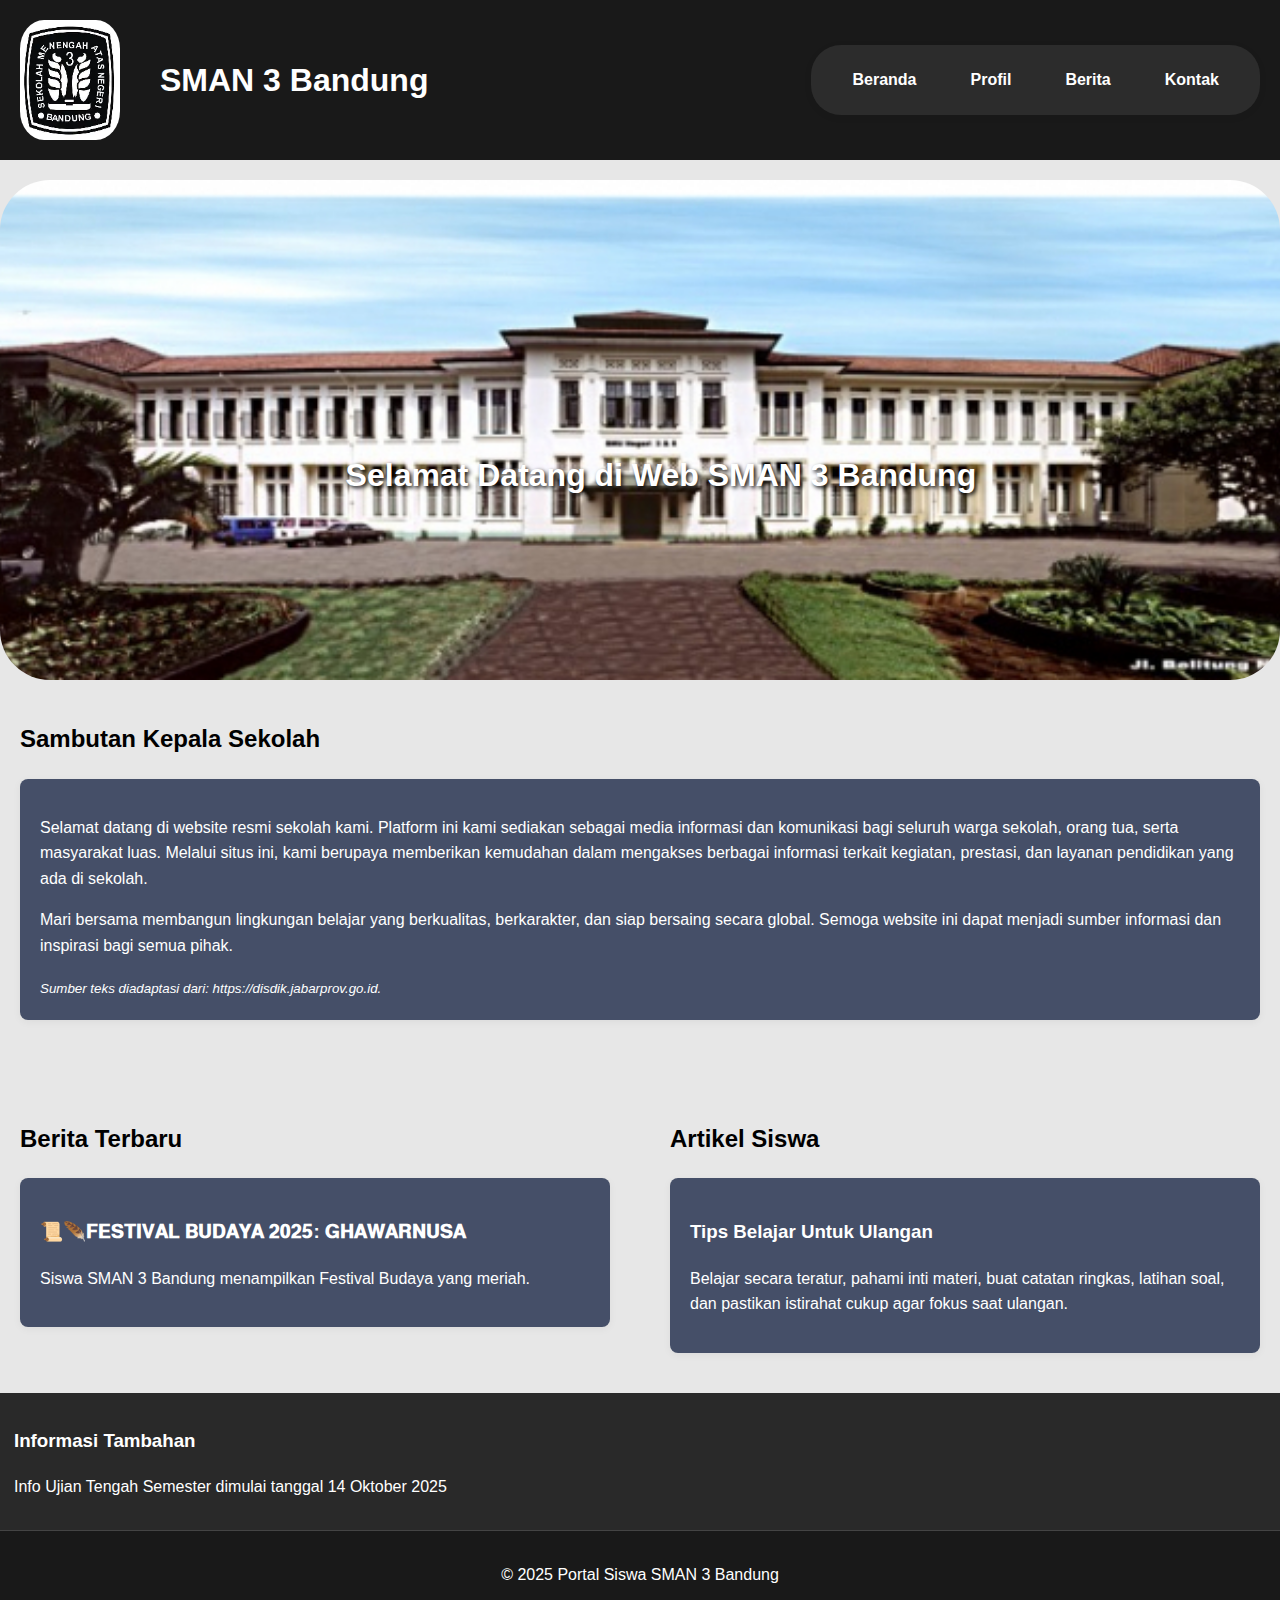
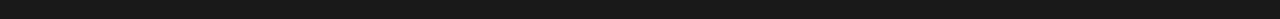
<file: index.html>
<!DOCTYPE html>
<html>
<head>
    <title>Beranda - SMA Negeri 3 Bandung</title>
    <link rel="stylesheet" type="text/css" href="style beranda.css">
    <link rel="icon" href="image/icon" href="">
</head>
<body>
    <header>
        <div class="img">
            <img src="photo/sman3.webp" alt="Logo SMAN 3 Bandung" >
            <h1 >SMAN 3 Bandung</h1>
        </div>
        <span >"Knowlage is power but Character is more"</span>
        <nav>
        <ul>
            <li><a href="index.html">Beranda</a></li>
            <li>
                <a href="">Profil</a>
                <ul>
                    <li><a href="SejarahSekolah.html">Sejarah Sekolah</a></li>
                    <li><a href="VisiMisi.html">Visi & Misi</a></li>
                    <li><a href="GuruStaff.html">Guru & Staff</a></li>
                </ul>
            </li>
            <li><a href="berita.html">Berita</a>
            </li>
            <li><a href="kontak.html">Kontak</a></li>
        </ul>

    </nav>
    </header>
    <div class="banner" >
        <img src="photo/Gedung SMAN3 BDG.jpg" alt="" style="width:100%;">
        <div class="banner-text">
            Selamat Datang di Web SMAN 3 Bandung
        </div>
    </div>
    <main>
        <section>
            <h2>Sambutan Kepala Sekolah</h2>
            <article>
                <p>
        Selamat datang di website resmi sekolah kami. Platform ini kami sediakan sebagai media informasi dan komunikasi bagi seluruh warga sekolah, orang tua, serta masyarakat luas. Melalui situs ini, kami berupaya memberikan kemudahan dalam mengakses berbagai informasi terkait kegiatan, prestasi, dan layanan pendidikan yang ada di sekolah.
    </p>
    <p>
        Mari bersama membangun lingkungan belajar yang berkualitas, berkarakter, dan siap bersaing secara global. Semoga website ini dapat menjadi sumber informasi dan inspirasi bagi semua pihak.
    </p>
    <small><i>Sumber teks diadaptasi dari: https://disdik.jabarprov.go.id.</i></small>
    </div>
            </article>
        </section>
    </main>
    <main>
        <section>
            <h2>Berita Terbaru</h2>
            <article>
                <h3>📜🪶𝐅𝐄𝐒𝐓𝐈𝐕𝐀𝐋 𝐁𝐔𝐃𝐀𝐘𝐀 𝟐𝟎𝟐𝟓: 𝐆𝐇𝐀𝐖𝐀𝐑𝐍𝐔𝐒𝐀</h3>
                <p>Siswa SMAN 3 Bandung menampilkan Festival Budaya yang meriah.</p>
            </article>
        </section>

        <section>
            <h2>Artikel Siswa</h2>
            <article>
                <h3>Tips Belajar Untuk Ulangan</h3>
                <p>Belajar secara teratur, pahami inti materi, buat catatan ringkas, latihan soal, dan pastikan istirahat cukup agar fokus saat ulangan.</p>
            </article>
        </section>
    </main>

    <aside>
        <h3>Informasi Tambahan</h3>
        <p>Info Ujian Tengah Semester dimulai tanggal 14 Oktober 2025</p>
    </aside>
    <footer>
        <p>&copy; 2025 Portal Siswa SMAN 3 Bandung</p>
    </footer>
</body>
</html>
</file>
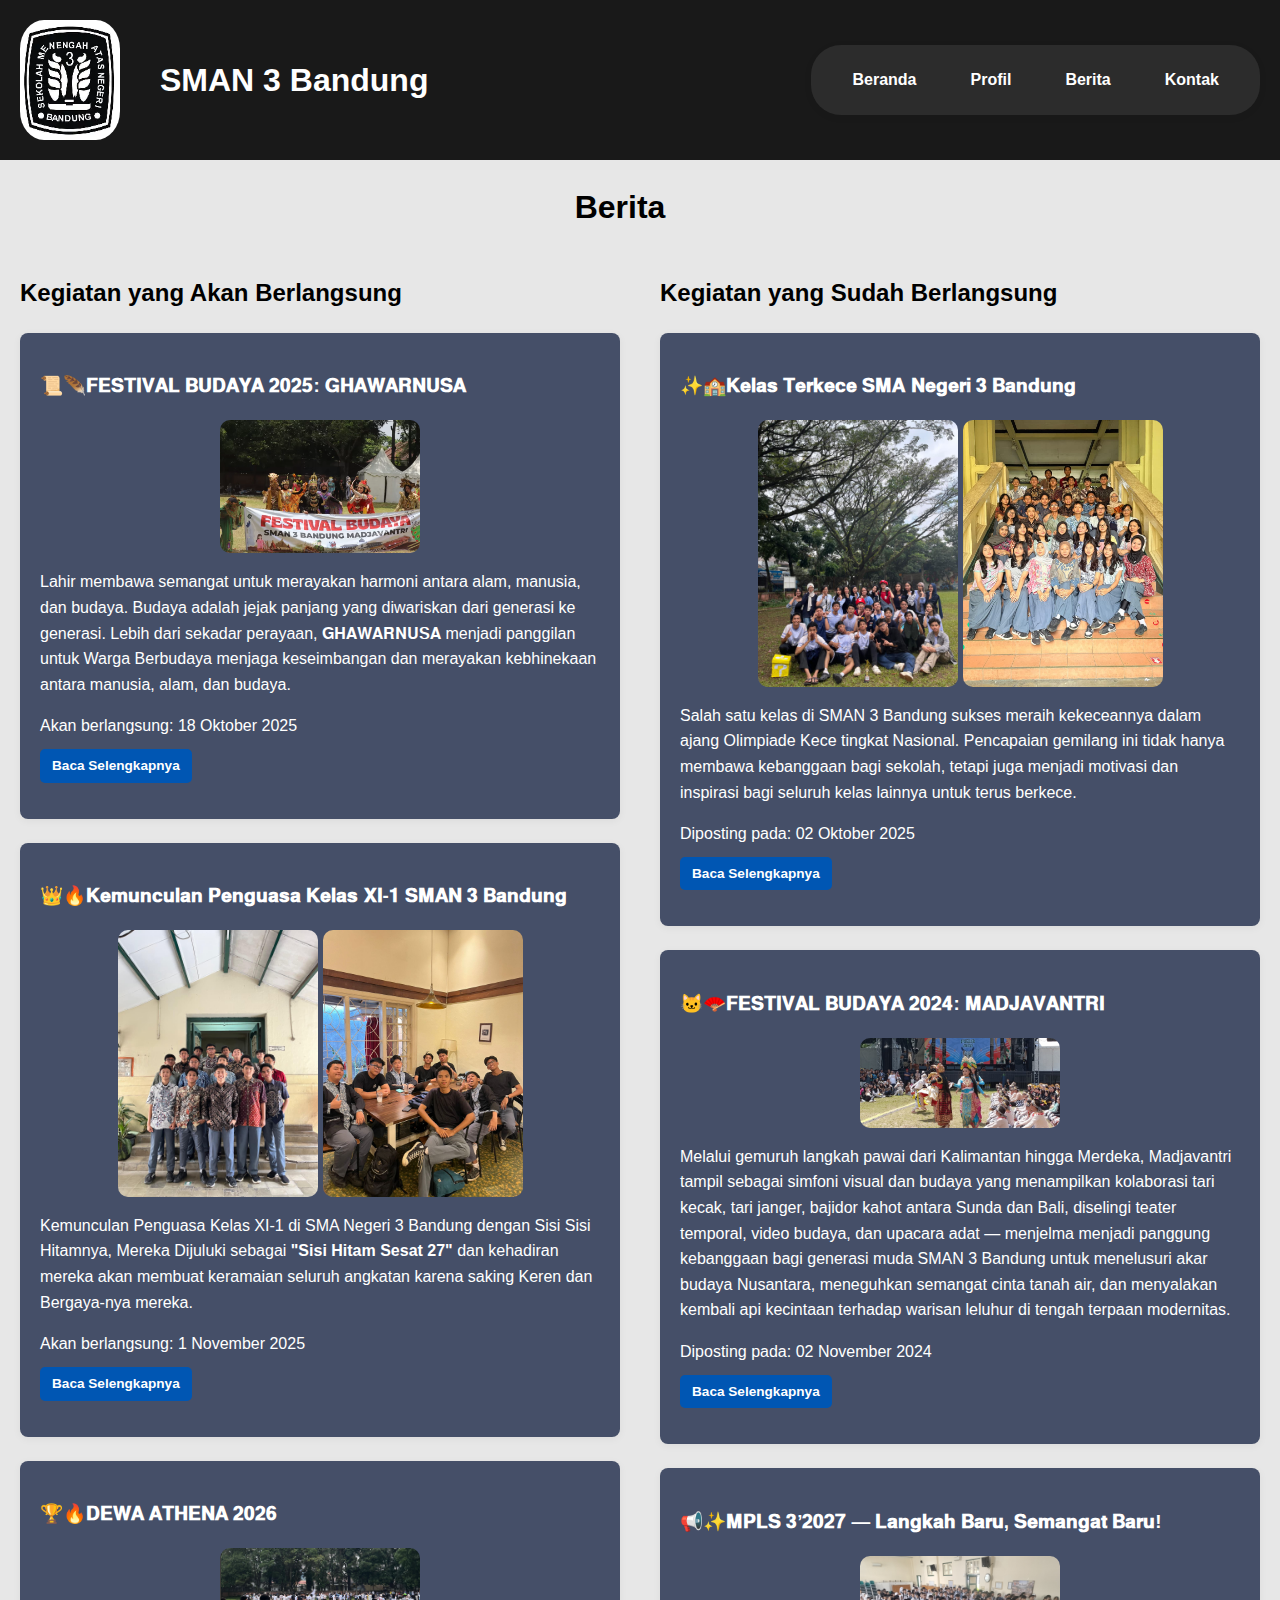
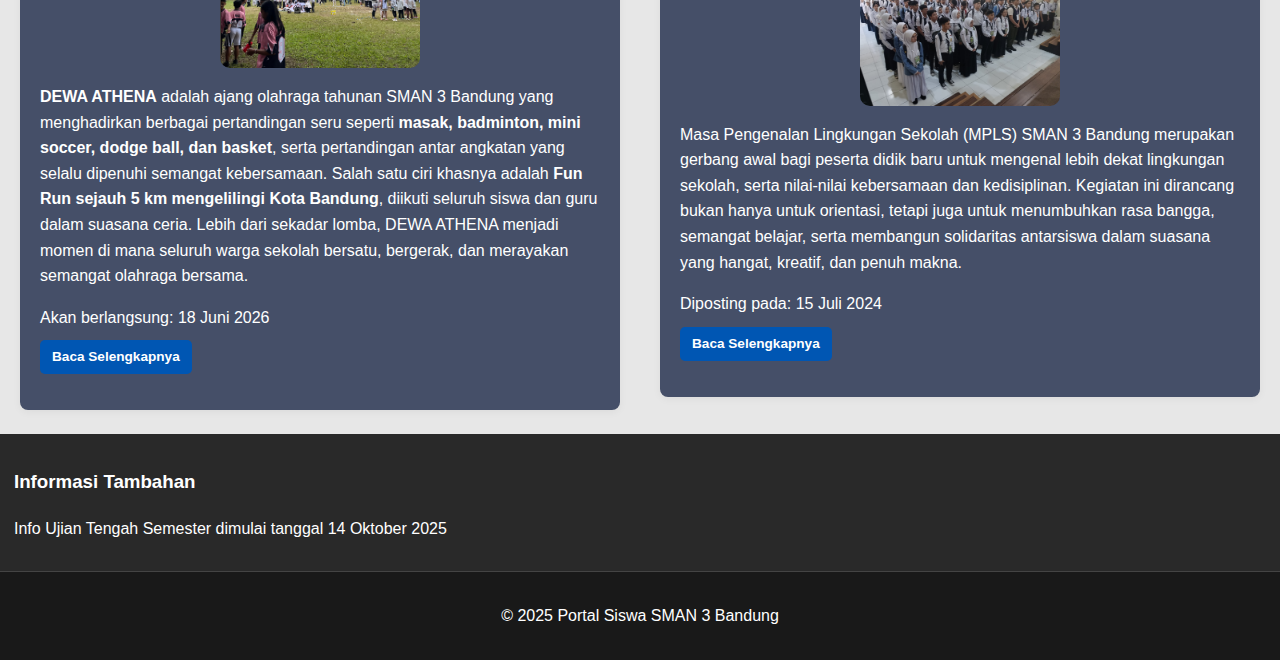
<file: berita.html>
<!DOCTYPE html>
<html>
<head>
    <title>Berita - SMA Negeri 3 Bandung</title>
    <link rel="stylesheet" type="text/css" href="style berita.css">
    <link rel="icon" href="image/icon" href="">
</head>
<body>
    <header>
        <div class="img">
            <img src="photo/sman3.webp" alt="Logo SMAN 3 Bandung" >
            <h1 >SMAN 3 Bandung</h1>
        </div>
        <span >"Knowlage is power but Character is more"</span>
        <nav>
        <ul>
            <li><a href="index.html">Beranda</a></li>
            <li>
                <a href="">Profil</a>
                <ul>
                    <li><a href="SejarahSekolah.html">Sejarah Sekolah</a></li>
                    <li><a href="VisiMisi.html">Visi & Misi</a></li>
                    <li><a href="GuruStaff.html">Guru & Staff</a></li>
                </ul>
            </li>
            <li><a href="berita.html">Berita</a>
            </li>
            <li><a href="kontak.html">Kontak</a></li>
        </ul>

    </nav>
    </header>
    <main> <h1>Berita</h1></main>
    <main>
        <section>
            <h2>Kegiatan yang Akan Berlangsung</h2>
            <article>
                <h3>📜🪶𝐅𝐄𝐒𝐓𝐈𝐕𝐀𝐋 𝐁𝐔𝐃𝐀𝐘𝐀 𝟐𝟎𝟐𝟓: 𝐆𝐇𝐀𝐖𝐀𝐑𝐍𝐔𝐒𝐀</h3>
                <div class="dokumentasi">
                    <img src="photo/fesbud25.jpg" alt="fesbud25" width="200">
                </div>
                <p>Lahir membawa semangat untuk merayakan harmoni antara alam, manusia, dan budaya. Budaya adalah jejak panjang yang diwariskan dari generasi ke generasi. Lebih dari sekadar perayaan, 𝐆𝐇𝐀𝐖𝐀𝐑𝐍𝐔𝐒𝐀 menjadi panggilan untuk Warga Berbudaya menjaga keseimbangan dan merayakan kebhinekaan antara manusia, alam, dan budaya.</p>
                <time datetime="2025-11-02">Akan berlangsung: 18 Oktober 2025</time>
                <ul><a href="Fesbud25.html">Baca Selengkapnya</a></ul>

            </article>
            <article>
                <h3>👑🔥𝐊𝐞𝐦𝐮𝐧𝐜𝐮𝐥𝐚𝐧 𝐏𝐞𝐧𝐠𝐮𝐚𝐬𝐚 𝐊𝐞𝐥𝐚𝐬 𝐗𝐈-𝟏 𝐒𝐌𝐀𝐍 𝟑 𝐁𝐚𝐧𝐝𝐮𝐧𝐠</h3>
                <div class="galeri">
                    <img src="photo/Sisi Hitam Sesat 27.jpg" alt="Sisi Hitam Sesatt 27" width="200">
                    <img src="photo/Sisi Hitam Sesat 27 (2).jpg" alt="Sisi Hitam Sesatt 27 (2)" width="200">
                </div>
                <p>Kemunculan Penguasa Kelas XI-1 di SMA Negeri 3 Bandung dengan Sisi Sisi Hitamnya, Mereka Dijuluki sebagai <b>"Sisi Hitam Sesat 27"</b> dan kehadiran mereka akan membuat keramaian seluruh angkatan karena saking Keren dan Bergaya-nya mereka.</p>
                <time datetime="2025-11-01">Akan berlangsung: 1 November 2025</time>
                <ul><a href="Sisi Hitam.html">Baca Selengkapnya</a></ul>
            </article>
            <article>
                <h3>🏆🔥𝐃𝐄𝐖𝐀 𝐀𝐓𝐇𝐄𝐍𝐀 𝟐𝟎𝟐𝟔</h3>
                <div class="dokumentasi">
                    <img src="photo/Dewath.png" alt="DEWATH" width="200">
                </div>
                <p><b>DEWA ATHENA</b> adalah ajang olahraga tahunan SMAN 3 Bandung yang menghadirkan berbagai pertandingan seru seperti <b>masak, badminton, mini soccer, dodge ball, dan basket</b>, serta pertandingan antar angkatan yang selalu dipenuhi semangat kebersamaan. Salah satu ciri khasnya adalah <b>Fun Run sejauh 5 km mengelilingi Kota Bandung</b>, diikuti seluruh siswa dan guru dalam suasana ceria. Lebih dari sekadar lomba, DEWA ATHENA menjadi momen di mana seluruh warga sekolah bersatu, bergerak, dan merayakan semangat olahraga bersama. 
                </p>
                <time datetime="2026-06-18">Akan berlangsung: 18 Juni 2026</time>
                <ul><a href="Dewath.html">Baca Selengkapnya</a></ul>
            </article>
        </section>
        <section>
            <h2>Kegiatan yang Sudah Berlangsung</h2>
             <article>
                <h3>✨🏫𝐊𝐞𝐥𝐚𝐬 𝐓𝐞𝐫𝐤𝐞𝐜𝐞 𝐒𝐌𝐀 𝐍𝐞𝐠𝐞𝐫𝐢 𝟑 𝐁𝐚𝐧𝐝𝐮𝐧𝐠</h3>
                <div class="galeri">
                    <img src="photo/Kelas XI-1.jpg" alt="XI-1 (1)" width="200">
                    <img src="photo/Kelas XI-1 (2).jpg" alt="XI-1 (2)" width="200">
                </div>
                <p>Salah satu kelas di SMAN 3 Bandung sukses meraih kekeceannya dalam ajang Olimpiade Kece tingkat Nasional. Pencapaian gemilang ini tidak hanya membawa kebanggaan bagi sekolah, tetapi juga menjadi motivasi dan inspirasi bagi seluruh kelas lainnya untuk terus berkece.</p>
                <time datetime="2025-10-02">Diposting pada: 02 Oktober 2025</time>
                <ul><a href="XI-1.html">Baca Selengkapnya</a></ul>
            </article>
                        <article>
                <h3>🐱🪭𝐅𝐄𝐒𝐓𝐈𝐕𝐀𝐋 𝐁𝐔𝐃𝐀𝐘𝐀 𝟐𝟎𝟐𝟒: 𝐌𝐀𝐃𝐉𝐀𝐕𝐀𝐍𝐓𝐑𝐈</h3>
                <div class="dokumentasi">
                    <img src="photo/fesbud24.jpg" alt="fesbud24" width="200">
                </div>
                <p>Melalui gemuruh langkah pawai dari Kalimantan hingga Merdeka, Madjavantri tampil sebagai simfoni visual dan budaya yang menampilkan kolaborasi tari kecak, tari janger, bajidor kahot antara Sunda dan Bali, diselingi teater temporal, video budaya, dan upacara adat — menjelma menjadi panggung kebanggaan bagi generasi muda SMAN 3 Bandung untuk menelusuri akar budaya Nusantara, meneguhkan semangat cinta tanah air, dan menyalakan kembali api kecintaan terhadap warisan leluhur di tengah terpaan modernitas.</p>
                
                <time datetime="2024-11-02">Diposting pada: 02 November 2024</time>
                <ul><a href="Fesbud24.html">Baca Selengkapnya</a></ul>
            </article>
            <article>
                <h3>📢✨𝐌𝐏𝐋𝐒 𝟑’𝟐𝟎𝟐𝟕 — 𝐋𝐚𝐧𝐠𝐤𝐚𝐡 𝐁𝐚𝐫𝐮, 𝐒𝐞𝐦𝐚𝐧𝐠𝐚𝐭 𝐁𝐚𝐫𝐮!</h3>
                <div class="dokumentasi">
                    <img src="photo/MPLS.jpeg" alt="MPLS" width="200">
                </div>
                <p>Masa Pengenalan Lingkungan Sekolah (MPLS) SMAN 3 Bandung merupakan gerbang awal bagi peserta didik baru untuk mengenal lebih dekat lingkungan sekolah, serta nilai-nilai kebersamaan dan kedisiplinan. Kegiatan ini dirancang bukan hanya untuk orientasi, tetapi juga untuk menumbuhkan rasa bangga, semangat belajar, serta membangun solidaritas antarsiswa dalam suasana yang hangat, kreatif, dan penuh makna.</p>
                <time datetime="2024-07-15">Diposting pada: 15 Juli 2024</time>
                <ul><a href="MPLS.html">Baca Selengkapnya</a></ul>
            </article>
        </section>
    </main>

    <aside>
        <h3>Informasi Tambahan</h3>
        <p>Info Ujian Tengah Semester dimulai tanggal 14 Oktober 2025</p>
    </aside>
    <footer>
        <p>&copy; 2025 Portal Siswa SMAN 3 Bandung</p>
    </footer>
</body>
</html>
</file>
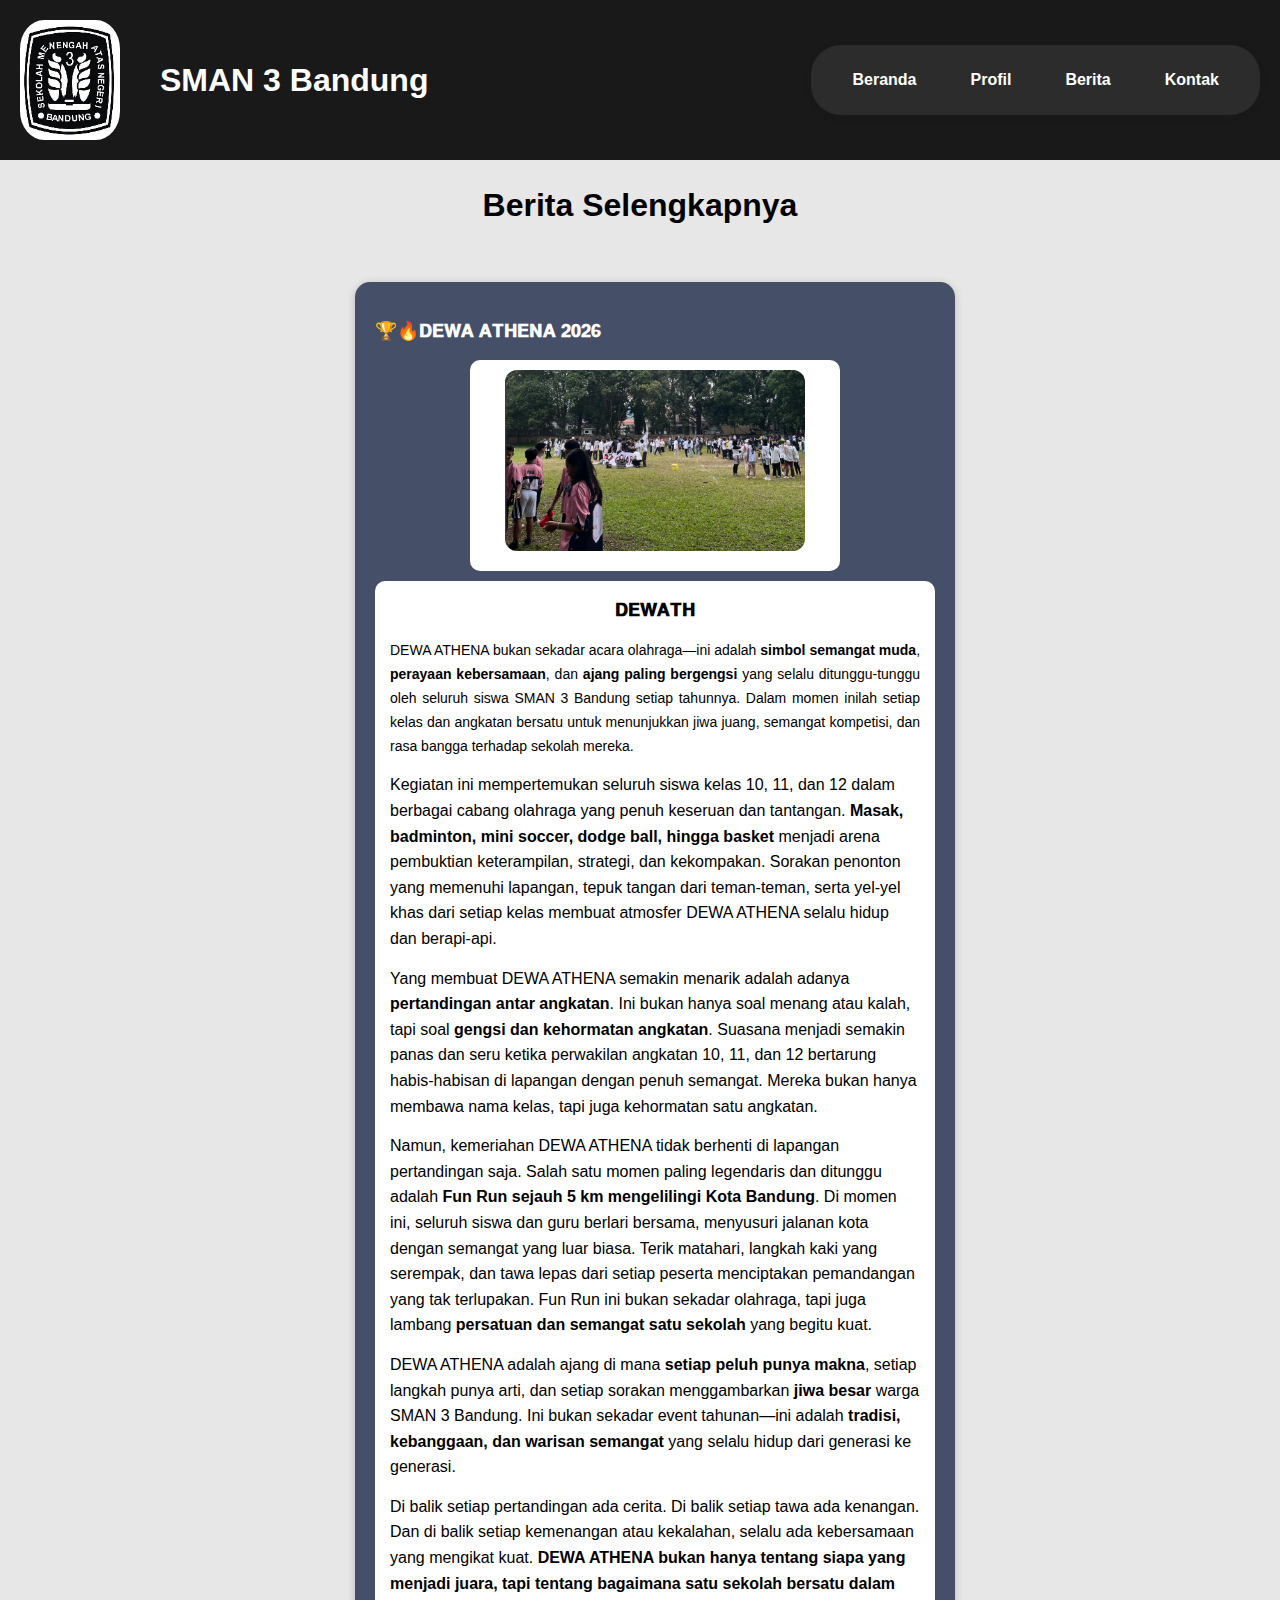
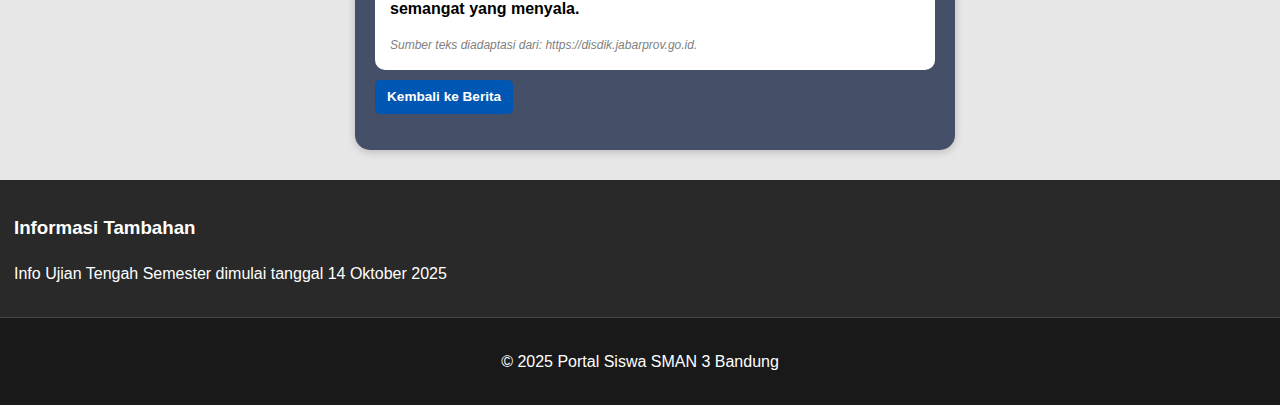
<file: Dewath.html>
<!DOCTYPE html>
<html>
<head>
    <title>Dewa Athena - SMA Negeri 3 Bandung</title>
    <link rel="stylesheet" type="text/css" href="style berita selengkapnya.css">
    <link rel="icon" href="image/icon" href="">
</head>
<body>
    <header>
        <div class="img">
            <img src="photo/sman3.webp" alt="Logo SMAN 3 Bandung" >
            <h1 >SMAN 3 Bandung</h1>
        </div>
        <span >"Knowlage is power but Character is more"</span>
        <nav>
        <ul>
            <li><a href="index.html">Beranda</a></li>
            <li>
                <a href="">Profil</a>
                <ul>
                    <li><a href="SejarahSekolah.html">Sejarah Sekolah</a></li>
                    <li><a href="VisiMisi.html">Visi & Misi</a></li>
                    <li><a href="GuruStaff.html">Guru & Staff</a></li>
                </ul>
            </li>
            <li><a href="berita.html">Berita</a>
            </li>
            <li><a href="kontak.html">Kontak</a></li>
        </ul>
    </nav>
    </header>

    <div class="judul-berita">
        <h1>Berita Selengkapnya</h1>
    </div>
    <main>
        <section>
            <article>
            <h2>🏆🔥𝐃𝐄𝐖𝐀 𝐀𝐓𝐇𝐄𝐍𝐀 𝟐𝟎𝟐𝟔</h2>
            
            <div class="galeri-container">
                    <img src="photo/Dewath.png" alt="XI-1" width="300">
            </div>

            <div class="isi-berita">
                <h3> 𝐃𝐄𝐖𝐀𝐓𝐇</h3>
                <p>DEWA ATHENA bukan sekadar acara olahraga—ini adalah <b>simbol semangat muda</b>, <b>perayaan kebersamaan</b>, dan <b>ajang paling bergengsi</b> yang selalu ditunggu-tunggu oleh seluruh siswa SMAN 3 Bandung setiap tahunnya. Dalam momen inilah setiap kelas dan angkatan bersatu untuk menunjukkan jiwa juang, semangat kompetisi, dan rasa bangga terhadap sekolah mereka.</p>

                </p>Kegiatan ini mempertemukan seluruh siswa kelas 10, 11, dan 12 dalam berbagai cabang olahraga yang penuh keseruan dan tantangan. <b>Masak, badminton, mini soccer, dodge ball, hingga basket</b> menjadi arena pembuktian keterampilan, strategi, dan kekompakan. Sorakan penonton yang memenuhi lapangan, tepuk tangan dari teman-teman, serta yel-yel khas dari setiap kelas membuat atmosfer DEWA ATHENA selalu hidup dan berapi-api.</p>

                </p>Yang membuat DEWA ATHENA semakin menarik adalah adanya <b>pertandingan antar angkatan</b>. Ini bukan hanya soal menang atau kalah, tapi soal <b>gengsi dan kehormatan angkatan</b>. Suasana menjadi semakin panas dan seru ketika perwakilan angkatan 10, 11, dan 12 bertarung habis-habisan di lapangan dengan penuh semangat. Mereka bukan hanya membawa nama kelas, tapi juga kehormatan satu angkatan.</p>

                </p>Namun, kemeriahan DEWA ATHENA tidak berhenti di lapangan pertandingan saja. Salah satu momen paling legendaris dan ditunggu adalah <b>Fun Run sejauh 5 km mengelilingi Kota Bandung</b>. Di momen ini, seluruh siswa dan guru berlari bersama, menyusuri jalanan kota dengan semangat yang luar biasa. Terik matahari, langkah kaki yang serempak, dan tawa lepas dari setiap peserta menciptakan pemandangan yang tak terlupakan. Fun Run ini bukan sekadar olahraga, tapi juga lambang <b>persatuan dan semangat satu sekolah</b> yang begitu kuat.</p>

                </p>DEWA ATHENA adalah ajang di mana <b>setiap peluh punya makna</b>, setiap langkah punya arti, dan setiap sorakan menggambarkan <b>jiwa besar</b> warga SMAN 3 Bandung. Ini bukan sekadar event tahunan—ini adalah <b>tradisi, kebanggaan, dan warisan semangat</b> yang selalu hidup dari generasi ke generasi.</p>

                </p>Di balik setiap pertandingan ada cerita. Di balik setiap tawa ada kenangan. Dan di balik setiap kemenangan atau kekalahan, selalu ada kebersamaan yang mengikat kuat. <b>DEWA ATHENA bukan hanya tentang siapa yang menjadi juara, tapi tentang bagaimana satu sekolah bersatu dalam semangat yang menyala.</b></p>
            <small><i>Sumber teks diadaptasi dari: https://disdik.jabarprov.go.id.</i></small>
            </div>

            <ul><a href="berita.html">Kembali ke Berita</a></ul>
            </article>
        </section>
    </main>

    <aside>
        <h3>Informasi Tambahan</h3>
        <p>Info Ujian Tengah Semester dimulai tanggal 14 Oktober 2025</p>
    </aside>
    <footer>
        <p>&copy; 2025 Portal Siswa SMAN 3 Bandung</p>
    </footer>
</body>
</html>
</file>
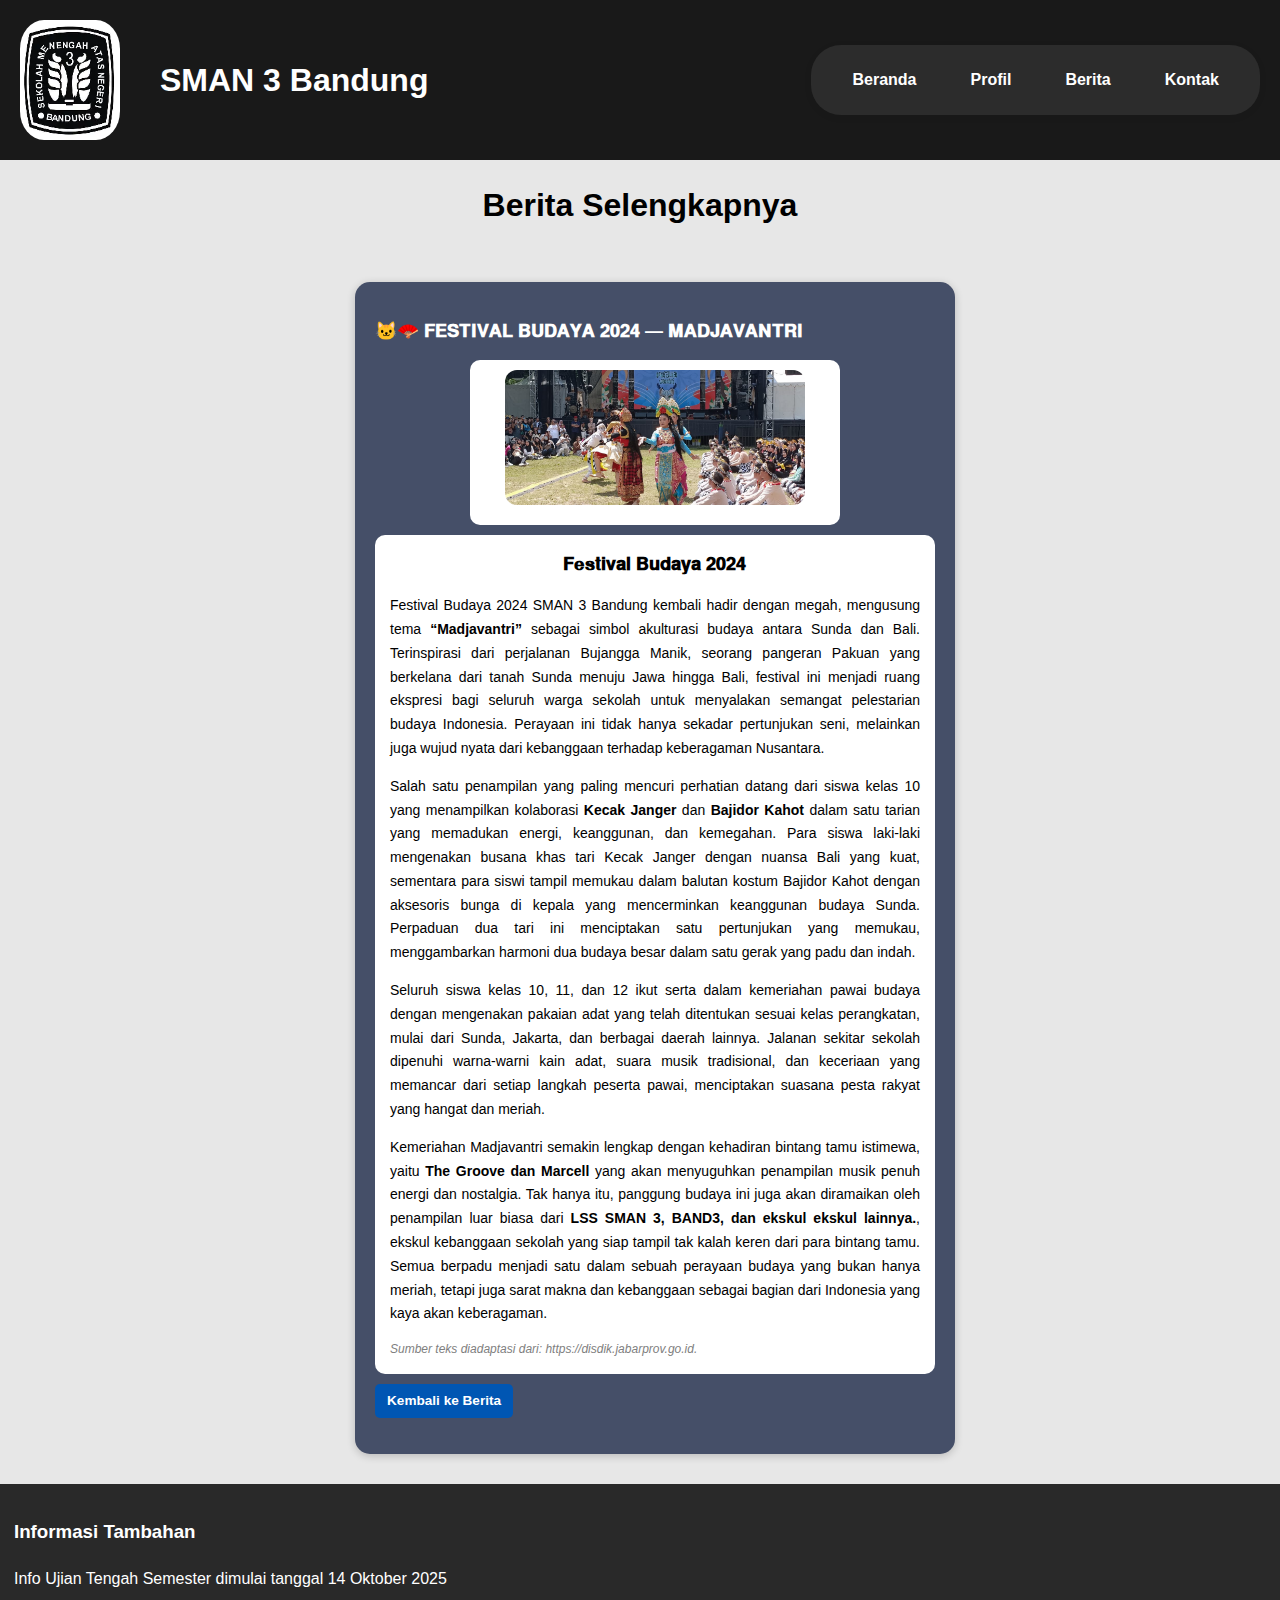
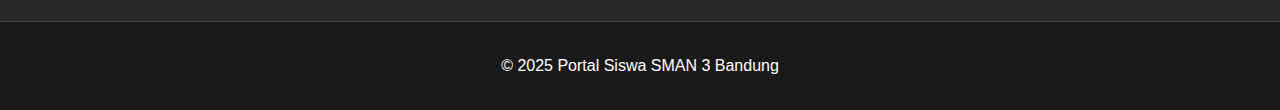
<file: Fesbud24.html>
<!DOCTYPE html>
<html>
<head>
    <title>Fesbud 2024 - SMA Negeri 3 Bandung</title>
    <link rel="stylesheet" type="text/css" href="style berita selengkapnya.css">
    <link rel="icon" href="image/icon" href="">
</head>
<body>
    <header>
        <div class="img">
            <img src="photo/sman3.webp" alt="Logo SMAN 3 Bandung" >
            <h1 >SMAN 3 Bandung</h1>
        </div>
        <span >"Knowlage is power but Character is more"</span>
        <nav>
        <ul>
            <li><a href="index.html">Beranda</a></li>
            <li>
                <a href="">Profil</a>
                <ul>
                    <li><a href="SejarahSekolah.html">Sejarah Sekolah</a></li>
                    <li><a href="VisiMisi.html">Visi & Misi</a></li>
                    <li><a href="GuruStaff.html">Guru & Staff</a></li>
                </ul>
            </li>
            <li><a href="berita.html">Berita</a>
            </li>
            <li><a href="kontak.html">Kontak</a></li>
        </ul>
    </nav>
    </header>

    <div class="judul-berita">
        <h1>Berita Selengkapnya</h1>
    </div>
    <main>
        <section>
            <article>
                <h2>🐱🪭 𝐅𝐄𝐒𝐓𝐈𝐕𝐀𝐋 𝐁𝐔𝐃𝐀𝐘𝐀 𝟐𝟎𝟐𝟒 — 𝐌𝐀𝐃𝐉𝐀𝐕𝐀𝐍𝐓𝐑𝐈</h2>

            <div class="galeri-container">
                <img src="photo/fesbud24.jpg" alt="Fesbud24" width="300">
            </div>

            <div class="isi-berita">
                <h3>𝐅𝐞𝐬𝐭𝐢𝐯𝐚𝐥 𝐁𝐮𝐝𝐚𝐲𝐚 𝟐𝟎𝟐𝟒</h3>
                <p> Festival Budaya 2024 SMAN 3 Bandung kembali hadir dengan megah, mengusung tema <b>“Madjavantri”</b> sebagai simbol akulturasi budaya antara Sunda dan Bali. Terinspirasi dari perjalanan Bujangga Manik, seorang pangeran Pakuan yang berkelana dari tanah Sunda menuju Jawa hingga Bali, festival ini menjadi ruang ekspresi bagi seluruh warga sekolah untuk menyalakan semangat pelestarian budaya Indonesia. Perayaan ini tidak hanya sekadar pertunjukan seni, melainkan juga wujud nyata dari kebanggaan terhadap keberagaman Nusantara.</p>

                <p>Salah satu penampilan yang paling mencuri perhatian datang dari siswa kelas 10 yang menampilkan kolaborasi <b>Kecak Janger</b> dan <b>Bajidor Kahot</b> dalam satu tarian yang memadukan energi, keanggunan, dan kemegahan. Para siswa laki-laki mengenakan busana khas tari Kecak Janger dengan nuansa Bali yang kuat, sementara para siswi tampil memukau dalam balutan kostum Bajidor Kahot dengan aksesoris bunga di kepala yang mencerminkan keanggunan budaya Sunda. Perpaduan dua tari ini menciptakan satu pertunjukan yang memukau, menggambarkan harmoni dua budaya besar dalam satu gerak yang padu dan indah.</p>

                <p>Seluruh siswa kelas 10, 11, dan 12 ikut serta dalam kemeriahan pawai budaya dengan mengenakan pakaian adat yang telah ditentukan sesuai kelas perangkatan, mulai dari Sunda, Jakarta, dan berbagai daerah lainnya. Jalanan sekitar sekolah dipenuhi warna-warni kain adat, suara musik tradisional, dan keceriaan yang memancar dari setiap langkah peserta pawai, menciptakan suasana pesta rakyat yang hangat dan meriah.</p>
 
                <p>Kemeriahan Madjavantri semakin lengkap dengan kehadiran bintang tamu istimewa, yaitu <b>The Groove dan Marcell</b> yang akan menyuguhkan penampilan musik penuh energi dan nostalgia. Tak hanya itu, panggung budaya ini juga akan diramaikan oleh penampilan luar biasa dari <b>LSS SMAN 3, BAND3, dan ekskul ekskul lainnya.</b>, ekskul kebanggaan sekolah yang siap tampil tak kalah keren dari para bintang tamu. Semua berpadu menjadi satu dalam sebuah perayaan budaya yang bukan hanya meriah, tetapi juga sarat makna dan kebanggaan sebagai bagian dari Indonesia yang kaya akan keberagaman.</p>
            <small><i>Sumber teks diadaptasi dari: https://disdik.jabarprov.go.id.</i></small>
            </div>

            <ul><a href="berita.html">Kembali ke Berita</a></ul>
            </article>
        </section>
    </main>

    <aside>
        <h3>Informasi Tambahan</h3>
        <p>Info Ujian Tengah Semester dimulai tanggal 14 Oktober 2025</p>
    </aside>
    <footer>
        <p>&copy; 2025 Portal Siswa SMAN 3 Bandung</p>
    </footer>
</body>
</html>
</file>
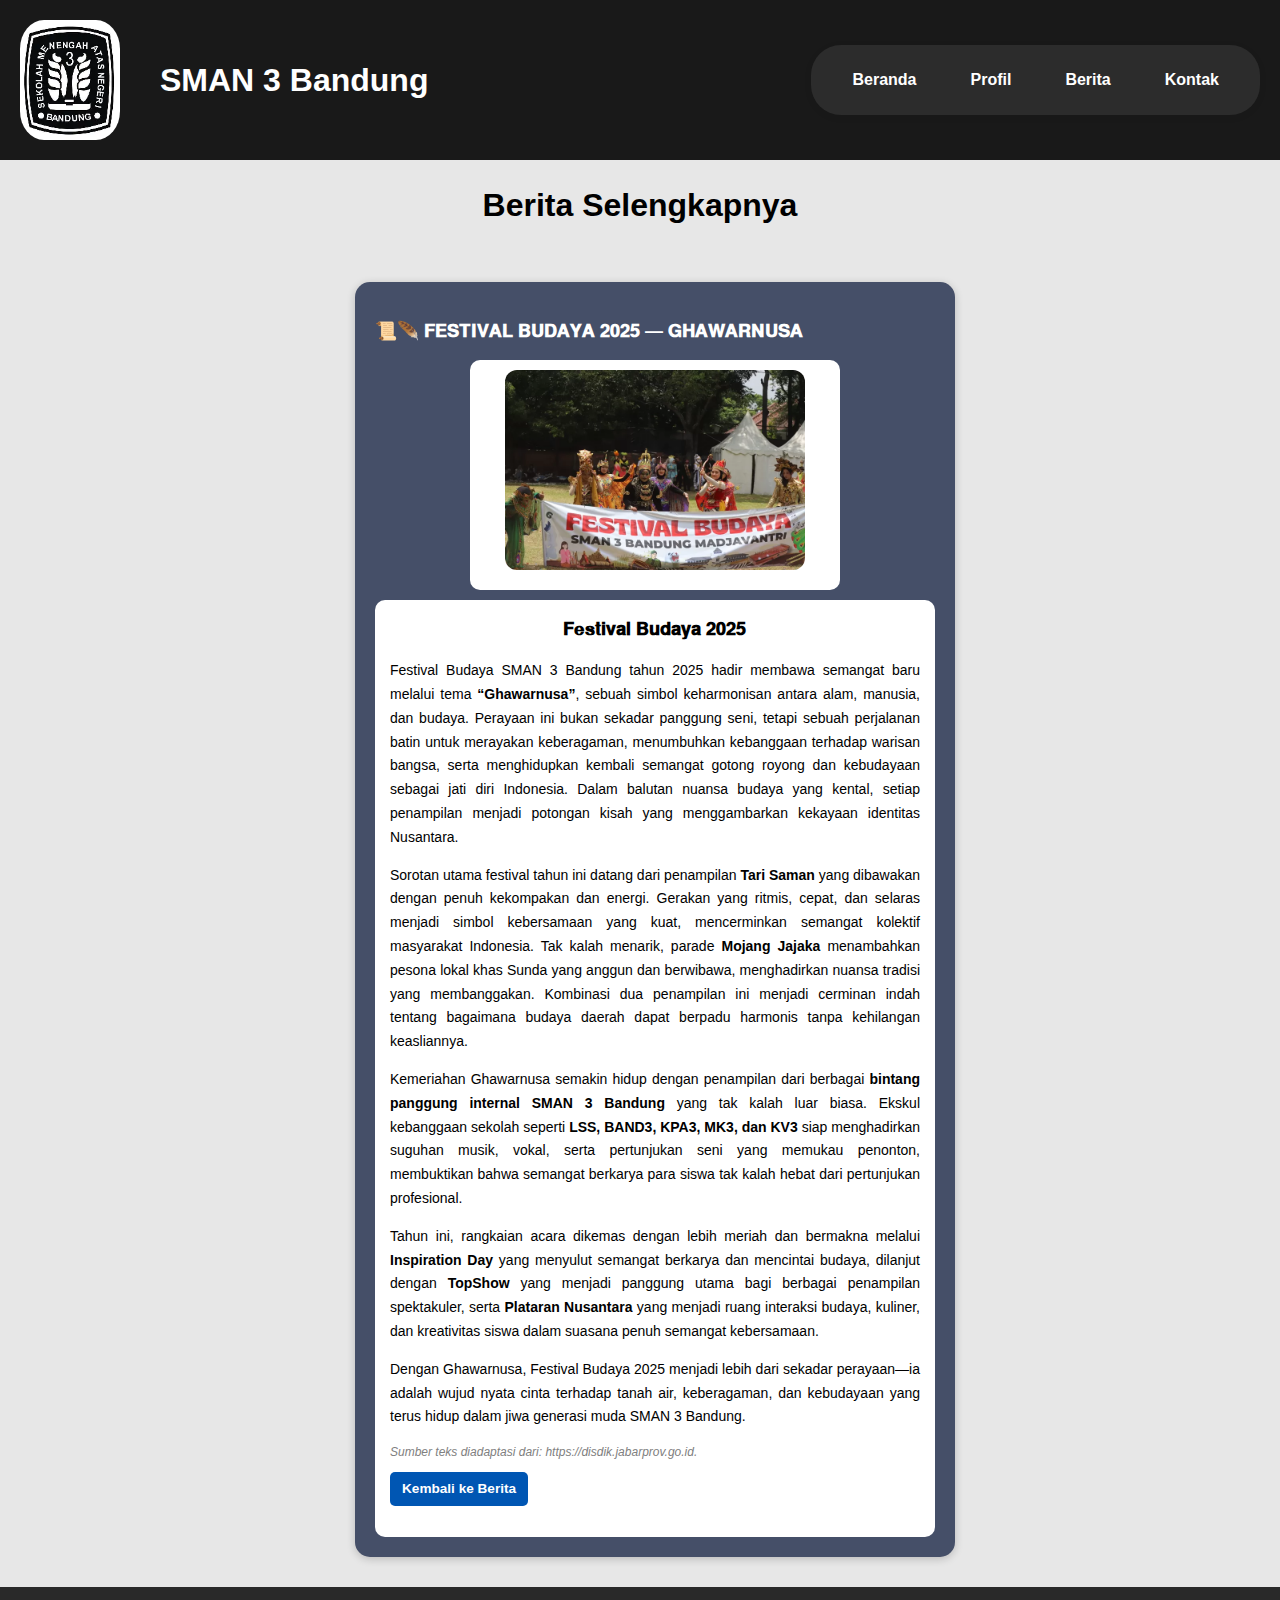
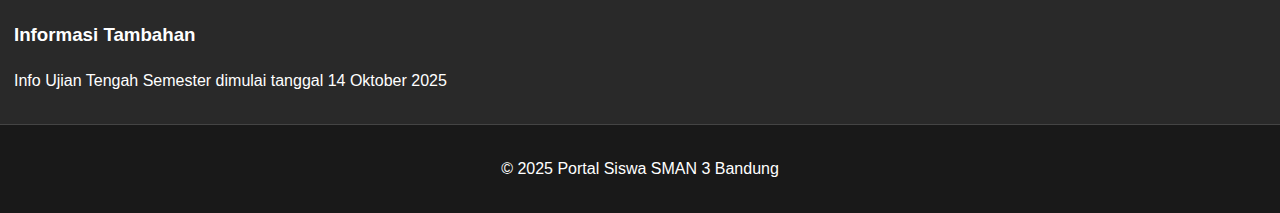
<file: Fesbud25.html>
<!DOCTYPE html>
<html>
<head>
    <title>Fesbud 2024 - SMA Negeri 3 Bandung</title>
    <link rel="stylesheet" type="text/css" href="style berita selengkapnya.css">
    <link rel="icon" href="image/icon" href="">
</head>
<body>
    <header>
        <div class="img">
            <img src="photo/sman3.webp" alt="Logo SMAN 3 Bandung" >
            <h1 >SMAN 3 Bandung</h1>
        </div>
        <span >"Knowlage is power but Character is more"</span>
        <nav>
        <ul>
            <li><a href="index.html">Beranda</a></li>
            <li>
                <a href="">Profil</a>
                <ul>
                    <li><a href="SejarahSekolah.html">Sejarah Sekolah</a></li>
                    <li><a href="VisiMisi.html">Visi & Misi</a></li>
                    <li><a href="GuruStaff.html">Guru & Staff</a></li>
                </ul>
            </li>
            <li><a href="berita.html">Berita</a>
            </li>
            <li><a href="kontak.html">Kontak</a></li>
        </ul>
    </nav>
    </header>

    <div class="judul-berita">
        <h1>Berita Selengkapnya</h1>
    </div>
    <main>
        <section>
            <article>
                <h2>📜🪶 𝐅𝐄𝐒𝐓𝐈𝐕𝐀𝐋 𝐁𝐔𝐃𝐀𝐘𝐀 𝟐𝟎𝟐𝟓 — 𝐆𝐇𝐀𝐖𝐀𝐑𝐍𝐔𝐒𝐀</h2>
                <div class="galeri-container">
                <img src="photo/fesbud25.jpg" alt="fesbud25" width="300">
                </div>

                <div class="isi-berita">
                    <h3>𝐅𝐞𝐬𝐭𝐢𝐯𝐚𝐥 𝐁𝐮𝐝𝐚𝐲𝐚 𝟐𝟎𝟐𝟓</h3>
                    <p> Festival Budaya SMAN 3 Bandung tahun 2025 hadir membawa semangat baru melalui tema <b>“Ghawarnusa”</b>, sebuah simbol keharmonisan antara alam, manusia, dan budaya. Perayaan ini bukan sekadar panggung seni, tetapi sebuah perjalanan batin untuk merayakan keberagaman, menumbuhkan kebanggaan terhadap warisan bangsa, serta menghidupkan kembali semangat gotong royong dan kebudayaan sebagai jati diri Indonesia. Dalam balutan nuansa budaya yang kental, setiap penampilan menjadi potongan kisah yang menggambarkan kekayaan identitas Nusantara.</p>

                    <p>Sorotan utama festival tahun ini datang dari penampilan <b>Tari Saman</b> yang dibawakan dengan penuh kekompakan dan energi. Gerakan yang ritmis, cepat, dan selaras menjadi simbol kebersamaan yang kuat, mencerminkan semangat kolektif masyarakat Indonesia. Tak kalah menarik, parade <b>Mojang Jajaka</b> menambahkan pesona lokal khas Sunda yang anggun dan berwibawa, menghadirkan nuansa tradisi yang membanggakan. Kombinasi dua penampilan ini menjadi cerminan indah tentang bagaimana budaya daerah dapat berpadu harmonis tanpa kehilangan keasliannya.</p>

                    <p>Kemeriahan Ghawarnusa semakin hidup dengan penampilan dari berbagai <b>bintang panggung internal SMAN 3 Bandung</b> yang tak kalah luar biasa. Ekskul kebanggaan sekolah seperti <b>LSS, BAND3, KPA3, MK3, dan KV3</b> siap menghadirkan suguhan musik, vokal, serta pertunjukan seni yang memukau penonton, membuktikan bahwa semangat berkarya para siswa tak kalah hebat dari pertunjukan profesional.</p>

                    <p>Tahun ini, rangkaian acara dikemas dengan lebih meriah dan bermakna melalui <b>Inspiration Day</b> yang menyulut semangat berkarya dan mencintai budaya, dilanjut dengan <b>TopShow</b> yang menjadi panggung utama bagi berbagai penampilan spektakuler, serta <b>Plataran Nusantara</b> yang menjadi ruang interaksi budaya, kuliner, dan kreativitas siswa dalam suasana penuh semangat kebersamaan.</p>

                    <p>Dengan Ghawarnusa, Festival Budaya 2025 menjadi lebih dari sekadar perayaan—ia adalah wujud nyata cinta terhadap tanah air, keberagaman, dan kebudayaan yang terus hidup dalam jiwa generasi muda SMAN 3 Bandung.</p>
                <small><i>Sumber teks diadaptasi dari: https://disdik.jabarprov.go.id.</i></small>
            <ul><a href="berita.html">Kembali ke Berita</a></ul>
            </div>

            </article>
        </div>
        </section>
    </main>

    <aside>
        <h3>Informasi Tambahan</h3>
        <p>Info Ujian Tengah Semester dimulai tanggal 14 Oktober 2025</p>
    </aside>
    <footer>
        <p>&copy; 2025 Portal Siswa SMAN 3 Bandung</p>
    </footer>
</body>
</html>
</file>
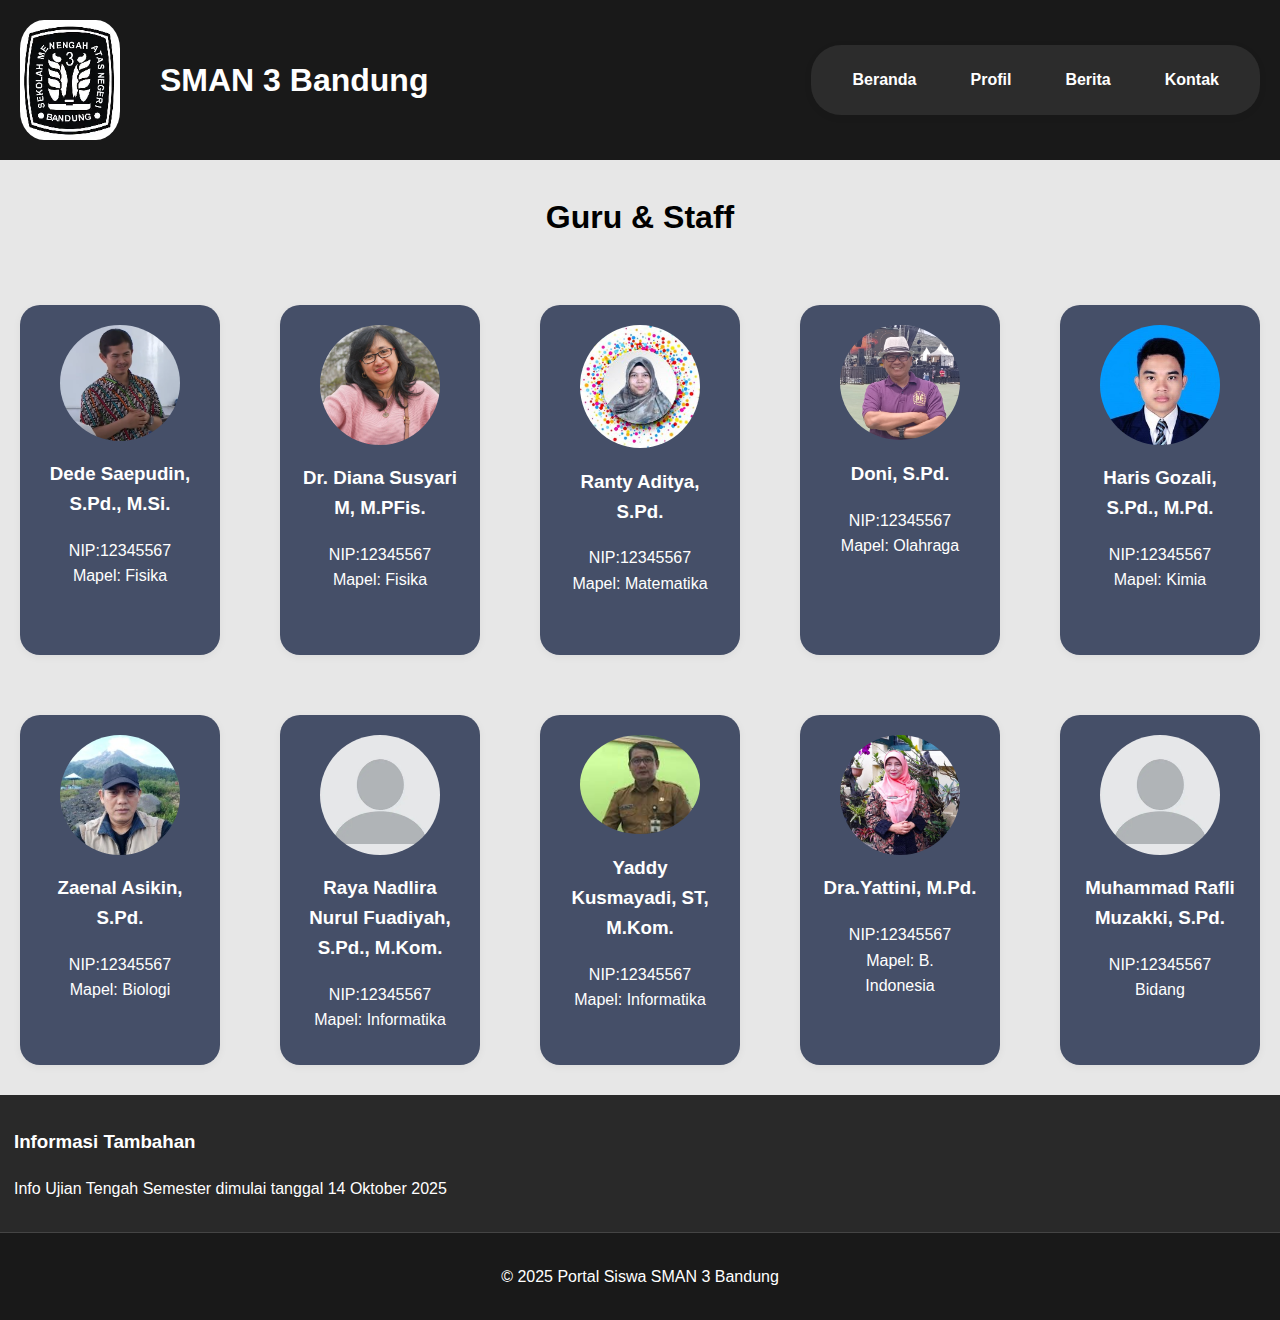
<file: GuruStaff.html>
<!DOCTYPE html>
<html>
<head>
    <title>Guru & Staff - SMA Negeri 3 Bandung</title>
    <link rel="stylesheet" type="text/css" href="style guru.css">
    <link rel="icon" href="image/icon" href="">
</head>
<body>
    <header>
        <div class="img">
            <img src="photo/sman3.webp" alt="Logo SMAN 3 Bandung" >
            <h1 >SMAN 3 Bandung</h1>
        </div>
        <span >"Knowlage is power but Character is more"</span>
        <nav>
        <ul>
            <li><a href="index.html">Beranda</a></li>
            <li>
                <a href="">Profil</a>
                <ul>
                    <li><a href="SejarahSekolah.html">Sejarah Sekolah</a></li>
                    <li><a href="VisiMisi.html">Visi & Misi</a></li>
                    <li><a href="GuruStaff.html">Guru & Staff</a></li>
                </ul>
            </li>
            <li><a href="berita.html">Berita</a>
            </li>
            <li><a href="kontak.html">Kontak</a></li>
        </ul>

    </nav>
    </header>

    <main><h1>Guru & Staff</h1></main>
    <main class="N">
        <section>
            <article>
                <img src="photo/PP Pak Dede Saepudin.png" alt="guru">
                <h3>Dede Saepudin, S.Pd., M.Si.</h3>
                <p>NIP:12345567 </p>
                <p>Mapel: Fisika</p>
            </article>
        </section>

        <section>
            <article>
                <img src="photo/PP Bu Diana Susyari.jpg" alt="guru">
                <h3>Dr. Diana Susyari M, M.PFis.</h3>
                <p>NIP:12345567 </p>
                <p>Mapel: Fisika</p>
            </article>
        </section>

        <section>
            <article>
                <img src="photo/PP Bu Ranty Aditya.webp" alt="guru">
                <h3>Ranty Aditya, S.Pd.</h3>
                <p>NIP:12345567 </p>
                <p>Mapel: Matematika</p>

            </article>
        </section>

        <section>
            <article>
                <img src="photo/PP Pak Doni.png" alt="guru">
                <h3>Doni, S.Pd.</h3>
                <p>NIP:12345567 </p>
                <p>Mapel: Olahraga</p>

            </article>
        </section>

        <section>
            <article>
                <img src="photo/PP Pak Haris Gozali.jpg" alt="guru">
                <h3>Haris Gozali, S.Pd., M.Pd.</h3>
                <p>NIP:12345567 </p>
                <p>Mapel: Kimia</p>


            </article>
        </section>
    </main>

    <main class="N">
        <section>
            <article>
                <img src="photo/PP Pak Zaenal Asikin.jpg" alt="guru">
                <h3>Zaenal Asikin, S.Pd.</h3>
                <p>NIP:12345567 </p>
                <p>Mapel: Biologi</p>

            </article>
        </section>

        <section>
            <article>
                <img src="photo/PP Kosong.jpg" alt="guru">
                <h3>Raya Nadlira Nurul Fuadiyah, S.Pd., M.Kom.</h3>
                <p>NIP:12345567 </p>
                <p>Mapel: Informatika</p>

            </article>
        </section>

        <section>
            <article>
                <img src="photo/PP Pak Yaddy Kusmayadi.png" alt="guru">
                <h3>Yaddy Kusmayadi, ST, M.Kom.</h3>
                <p>NIP:12345567 </p>
                <p>Mapel: Informatika</p>

            </article>
        </section>

        <section>
            <article>
                <img src="photo/PP Bu Yattini.jpg" alt="guru">
                <h3>Dra.Yattini, M.Pd.</h3>
                <p>NIP:12345567 </p>
                <p>Mapel: B. Indonesia</p>

            </article>
        </section>

        <section>
            <article>
                <img src="photo/PP Kosong.jpg" alt="guru">
                <h3>Muhammad Rafli Muzakki, S.Pd.</h3>
                <p>NIP:12345567 </p>
                <p>Bidang</p>

            </article>
        </section>
    </main>
</div>
    <aside>
        <h3>Informasi Tambahan</h3>
        <p>Info Ujian Tengah Semester dimulai tanggal 14 Oktober 2025</p>
    </aside>
    <footer>
        <p>&copy; 2025 Portal Siswa SMAN 3 Bandung</p>
    </footer>
</body>
</html>
</file>
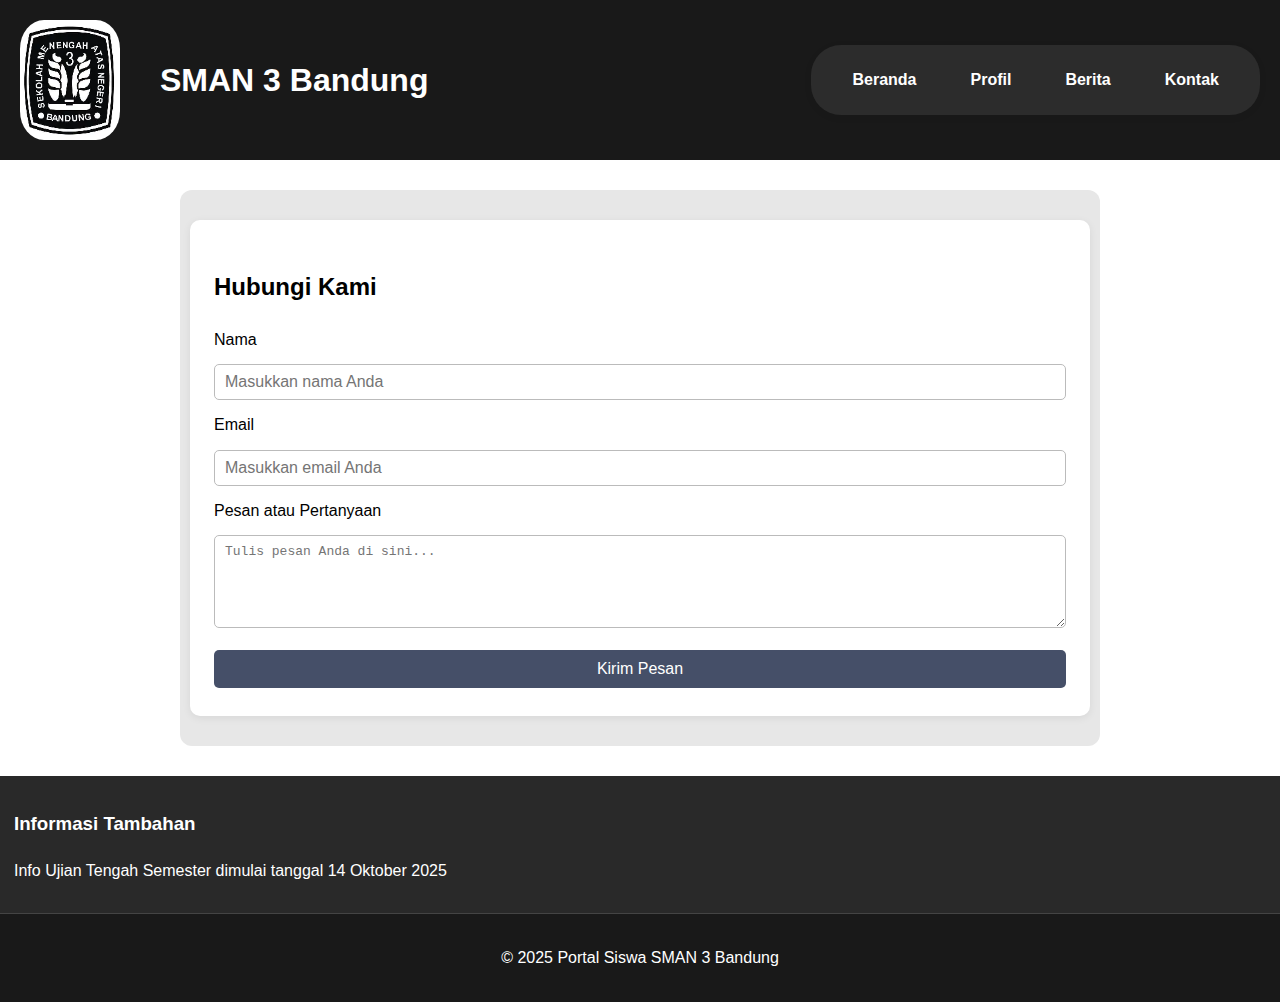
<file: kontak.html>
<!DOCTYPE html>
<html>
<head>
    <title>Kontak - SMA Negeri 3 Bandung</title>
    <link rel="stylesheet" type="text/css" href="style kontak.css">
    <link rel="icon" href="image/icon" href="">
</head>
<body>
    <header>
        <div class="img">
            <img src="photo/sman3.webp" alt="Logo SMAN 3 Bandung" >
            <h1 >SMAN 3 Bandung</h1>
        </div>
        <span >"Knowlage is power but Character is more"</span>
        <nav>
        <ul>
            <li><a href="index.html">Beranda</a></li>
            <li>
                <a href="">Profil</a>
                <ul>
                    <li><a href="SejarahSekolah.html">Sejarah Sekolah</a></li>
                    <li><a href="VisiMisi.html">Visi & Misi</a></li>
                    <li><a href="GuruStaff.html">Guru & Staff</a></li>
                </ul>
            </li>
            <li><a href="berita.html">Berita</a>
            </li>
            <li><a href="kontak.html">Kontak</a></li>
        </ul>

    </nav>
    </header>
    <main class="kontak-container">
        <section class="form-section">
            <h2>Hubungi Kami</h2>
            <form class="kontak-form" onsubmit="return showpopup()">
                <label>Nama</label>
                <input type="text" placeholder="Masukkan nama Anda" required>
                <label>Email</label>
                <input type="email" placeholder="Masukkan email Anda" required>
                <label>Pesan atau Pertanyaan</label>
                <textarea placeholder="Tulis pesan Anda di sini..." rows="5" required></textarea>
                <button type="submit">Kirim Pesan</button>
            </form>

        </section>
    </main>

    <aside>
        <h3>Informasi Tambahan</h3>
        <p>Info Ujian Tengah Semester dimulai tanggal 14 Oktober 2025</p>
    </aside>
    <footer>
        <p>&copy; 2025 Portal Siswa SMAN 3 Bandung</p>
    </footer>
    <script>
        function showpopup( ) {
            alert("pesan anda telah terkirim !");
            window. location.href = "index.html";
            return false;
        }
        </script>
</body>
</html>
</file>
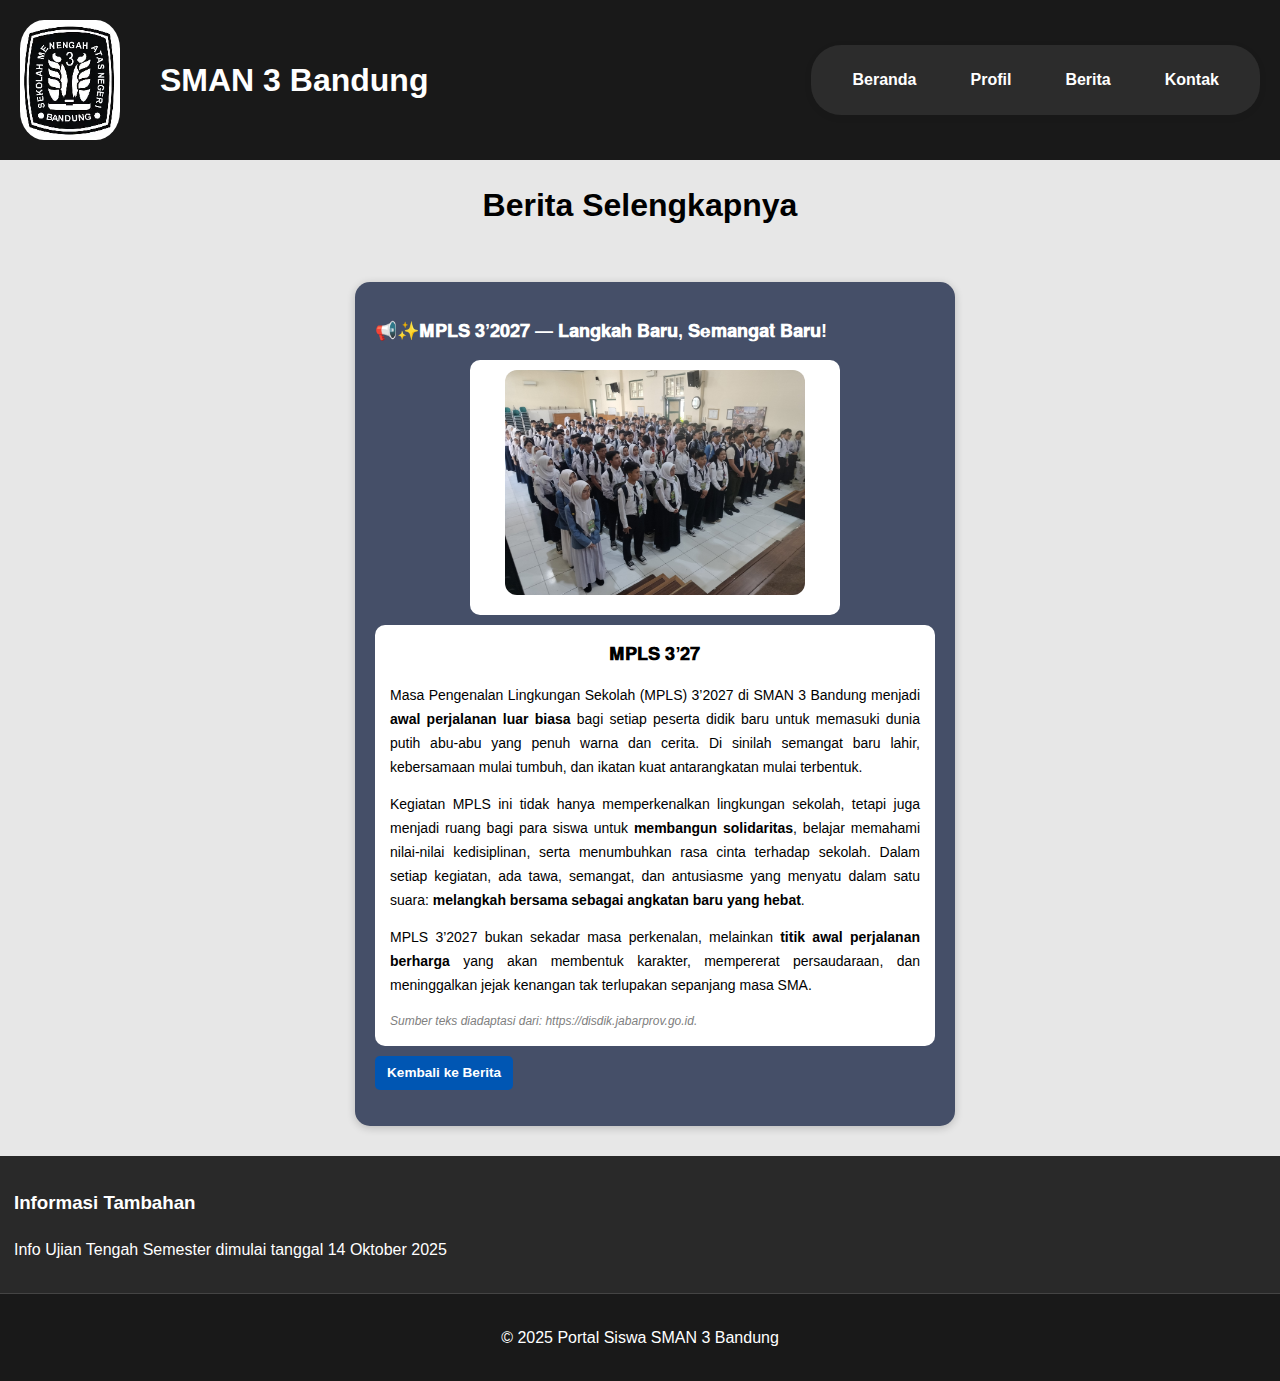
<file: MPLS.html>
<!DOCTYPE html>
<html>
<head>
    <title>MPLS - SMA Negeri 3 Bandung</title>
    <link rel="stylesheet" type="text/css" href="style berita selengkapnya.css">
    <link rel="icon" href="image/icon" href="">
</head>
<body>
    <header>
        <div class="img">
            <img src="photo/sman3.webp" alt="Logo SMAN 3 Bandung" >
            <h1 >SMAN 3 Bandung</h1>
        </div>
        <span >"Knowlage is power but Character is more"</span>
        <nav>
        <ul>
            <li><a href="index.html">Beranda</a></li>
            <li>
                <a href="">Profil</a>
                <ul>
                    <li><a href="SejarahSekolah.html">Sejarah Sekolah</a></li>
                    <li><a href="VisiMisi.html">Visi & Misi</a></li>
                    <li><a href="GuruStaff.html">Guru & Staff</a></li>
                </ul>
            </li>
            <li><a href="berita.html">Berita</a>
            </li>
            <li><a href="kontak.html">Kontak</a></li>
        </ul>
    </nav>
    </header>

    <div class="judul-berita">
        <h1>Berita Selengkapnya</h1>
    </div>
    <main>
        <section>
            <article>
                <h2>📢✨𝐌𝐏𝐋𝐒 𝟑’𝟐𝟎𝟐𝟕 — 𝐋𝐚𝐧𝐠𝐤𝐚𝐡 𝐁𝐚𝐫𝐮, 𝐒𝐞𝐦𝐚𝐧𝐠𝐚𝐭 𝐁𝐚𝐫𝐮!</h2>
            
                <div class="galeri-container">
                <img src="photo/MPLS.jpeg" alt="MPLS" width="300">
                </div>

                <div class="isi-berita">
                <h3>𝐌𝐏𝐋𝐒 𝟑’𝟐𝟕</h3>
                <p>Masa Pengenalan Lingkungan Sekolah (MPLS) 3’2027 di SMAN 3 Bandung menjadi <b>awal perjalanan luar biasa</b> bagi setiap peserta didik baru untuk memasuki dunia putih abu-abu yang penuh warna dan cerita. Di sinilah semangat baru lahir, kebersamaan mulai tumbuh, dan ikatan kuat antarangkatan mulai terbentuk.</p>

                <p>Kegiatan MPLS ini tidak hanya memperkenalkan lingkungan sekolah, tetapi juga menjadi ruang bagi para siswa untuk <b>membangun solidaritas</b>, belajar memahami nilai-nilai kedisiplinan, serta menumbuhkan rasa cinta terhadap sekolah. Dalam setiap kegiatan, ada tawa, semangat, dan antusiasme yang menyatu dalam satu suara: <b>melangkah bersama sebagai angkatan baru yang hebat</b>.</p>

                <p>MPLS 3’2027 bukan sekadar masa perkenalan, melainkan <b>titik awal perjalanan berharga</b> yang akan membentuk karakter, mempererat persaudaraan, dan meninggalkan jejak kenangan tak terlupakan sepanjang masa SMA.</p>
 
            <small><i>Sumber teks diadaptasi dari: https://disdik.jabarprov.go.id.</i></small>
                </div>

            <ul><a href="berita.html">Kembali ke Berita</a></ul>
            </article>
        </section>
    </main>

    <aside>
        <h3>Informasi Tambahan</h3>
        <p>Info Ujian Tengah Semester dimulai tanggal 14 Oktober 2025</p>
    </aside>
    <footer>
        <p>&copy; 2025 Portal Siswa SMAN 3 Bandung</p>
    </footer>
</body>
</html>
</file>
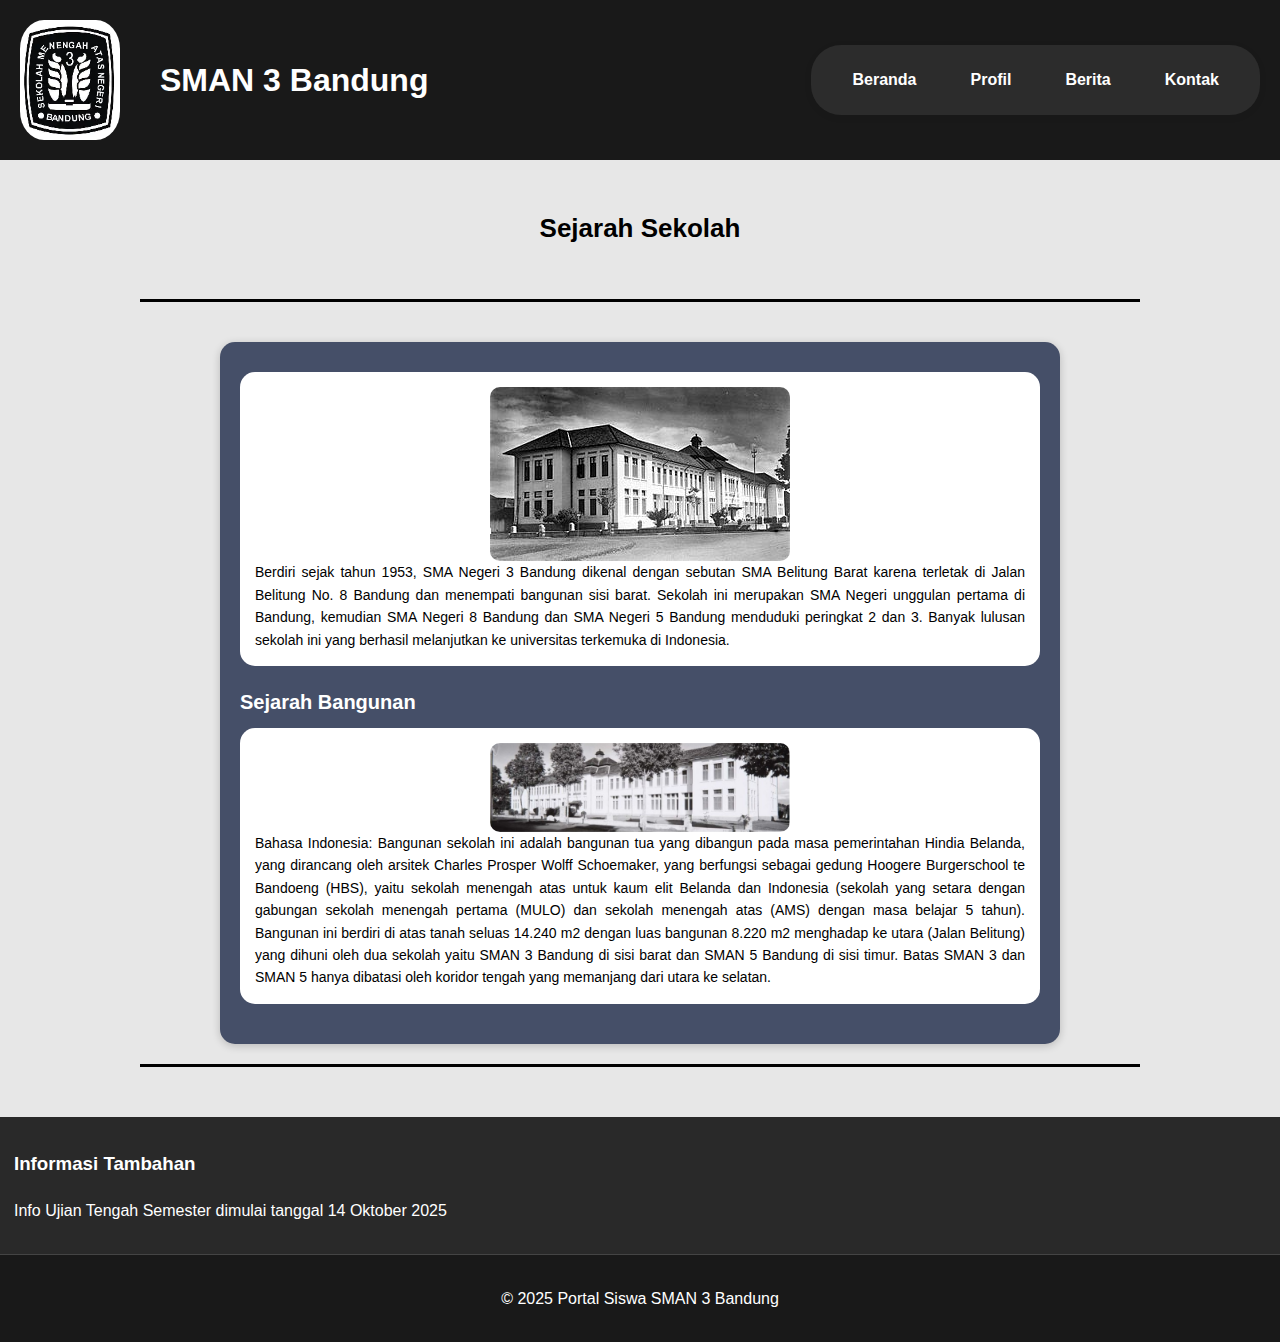
<file: SejarahSekolah.html>
<!DOCTYPE html>
<html>
<head>
    <title>Sejarah - SMA Negeri 3 Bandung</title>
    <link rel="stylesheet" type="text/css" href="style sejarah-visimisi.css">
    <link rel="icon" href="image/icon" href="">
</head>
<body>
    <header>
        <div class="img">
            <img src="photo/sman3.webp" alt="Logo SMAN 3 Bandung" >
            <h1 >SMAN 3 Bandung</h1>
        </div>
        <span >"Knowlage is power but Character is more"</span>
        <nav>
        <ul>
            <li><a href="index.html">Beranda</a></li>
            <li>
                <a href="">Profil</a>
                <ul>
                    <li><a href="SejarahSekolah.html">Sejarah Sekolah</a></li>
                    <li><a href="VisiMisi.html">Visi & Misi</a></li>
                    <li><a href="GuruStaff.html">Guru & Staff</a></li>
                </ul>
            </li>
            <li><a href="berita.html">Berita</a>
            </li>
            <li><a href="kontak.html">Kontak</a></li>
        </ul>

    </nav>
    </header>

    <main>
        <h1>Sejarah Sekolah</h1>
        <hr class="garis">

        <section class="box-luar">
            <h2></h2>
            <div class="box-dalam">
                <img src="photo/Gedung SMAN3 Old BDG.jpg" alt="Sejarah Sekolah" width="300">
                <p>
                    Berdiri sejak tahun 1953, SMA Negeri 3 Bandung dikenal dengan sebutan SMA Belitung Barat karena terletak di Jalan Belitung No. 8 Bandung dan menempati bangunan sisi barat. Sekolah ini merupakan SMA Negeri unggulan pertama di Bandung, kemudian SMA Negeri 8 Bandung dan SMA Negeri 5 Bandung menduduki peringkat 2 dan 3. Banyak lulusan sekolah ini yang berhasil melanjutkan ke universitas terkemuka di Indonesia.

                </p>
            </div>

            <h2>Sejarah Bangunan</h2>
            <div class="box-dalam">
                <img src="photo/Gedung SMAN3 Old BDG (2).jpg" alt="Sejarah Sekolah" width="300">
                <p>
                    Bahasa Indonesia: Bangunan sekolah ini adalah bangunan tua yang dibangun pada masa pemerintahan Hindia Belanda, yang dirancang oleh arsitek Charles Prosper Wolff Schoemaker, yang berfungsi sebagai gedung Hoogere Burgerschool te Bandoeng (HBS), yaitu sekolah menengah atas untuk kaum elit Belanda dan Indonesia (sekolah yang setara dengan gabungan sekolah menengah pertama (MULO) dan sekolah menengah atas (AMS) dengan masa belajar 5 tahun). Bangunan ini berdiri di atas tanah seluas 14.240 m2 dengan luas bangunan 8.220 m2 menghadap ke utara (Jalan Belitung) yang dihuni oleh dua sekolah yaitu SMAN 3 Bandung di sisi barat dan SMAN 5 Bandung di sisi timur. Batas SMAN 3 dan SMAN 5 hanya dibatasi oleh koridor tengah yang memanjang dari utara ke selatan.
                </p>
            </div>
        </section>
        <hr class="garis">
    </main>


        <aside>
        <h3>Informasi Tambahan</h3>
        <p>Info Ujian Tengah Semester dimulai tanggal 14 Oktober 2025</p>
    </aside>
    <footer>
        <p>&copy; 2025 Portal Siswa SMAN 3 Bandung</p>
    </footer>
</body>
</html>
</file>
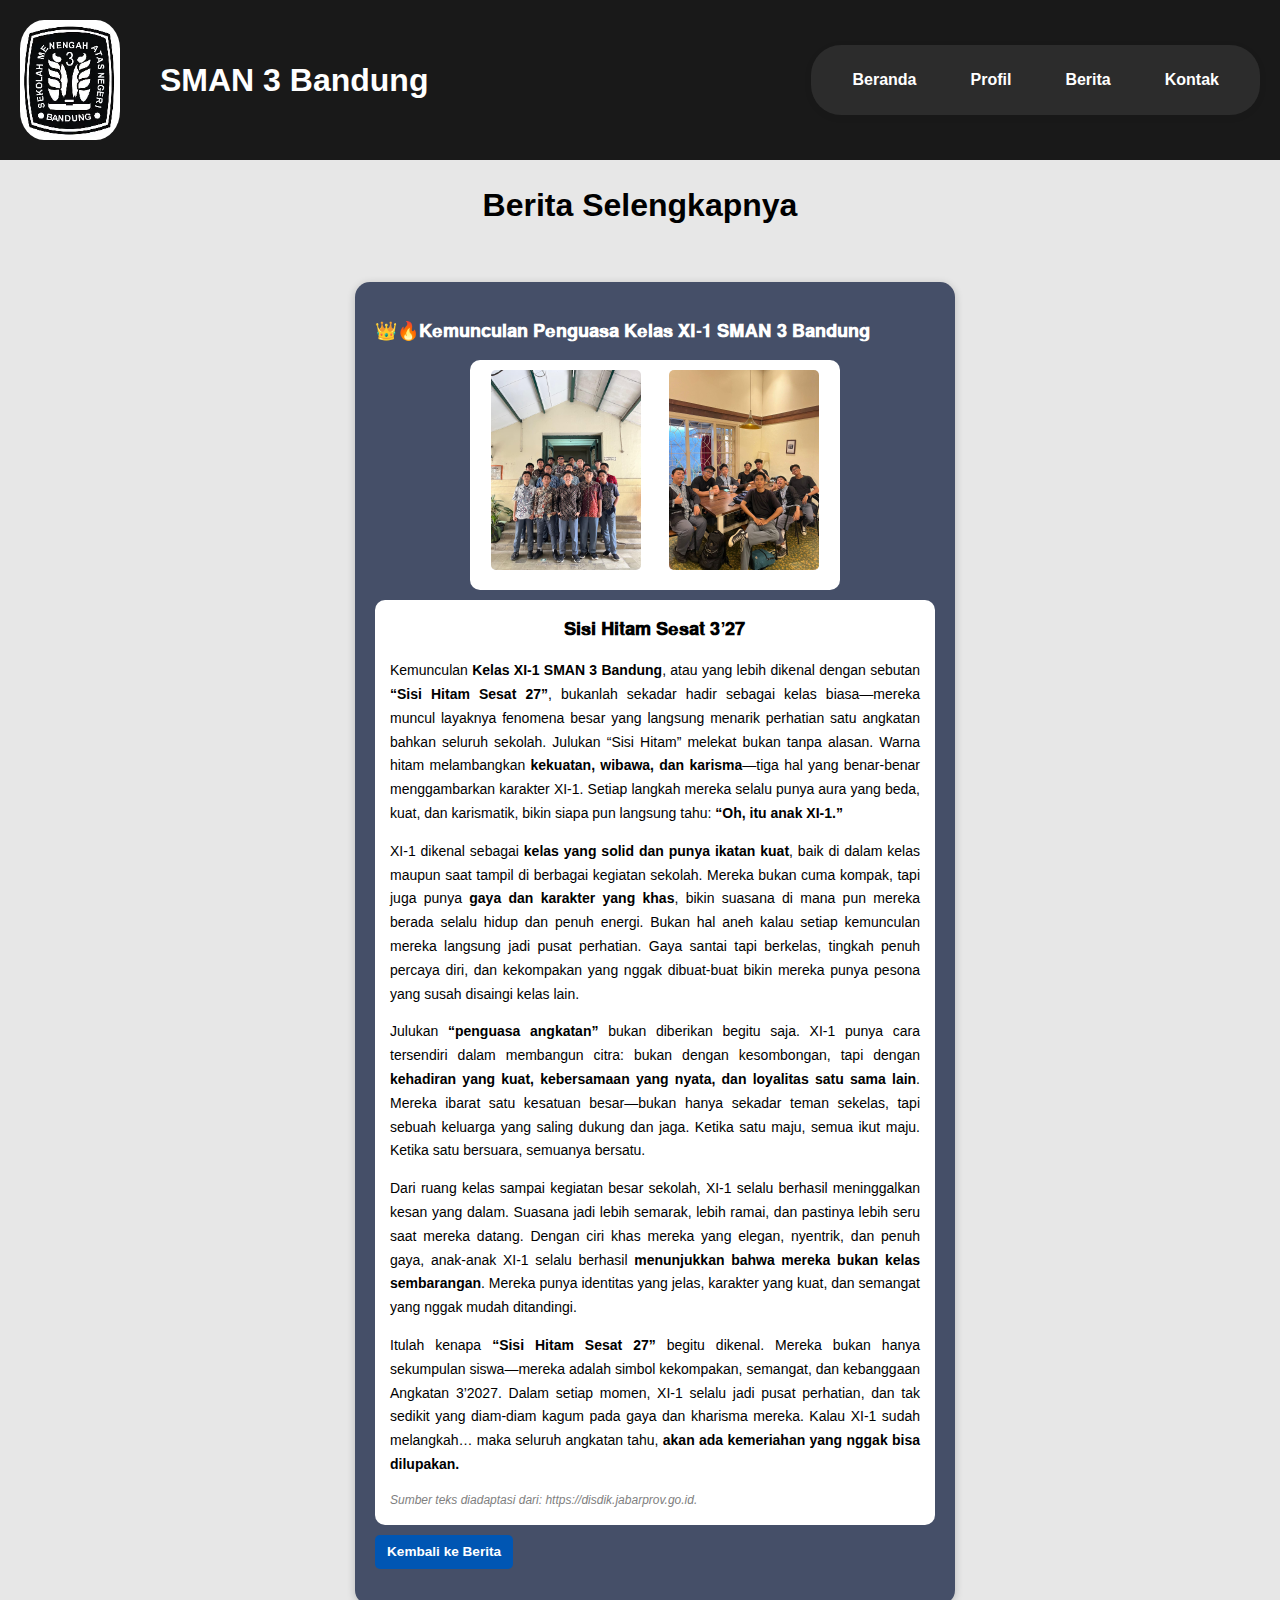
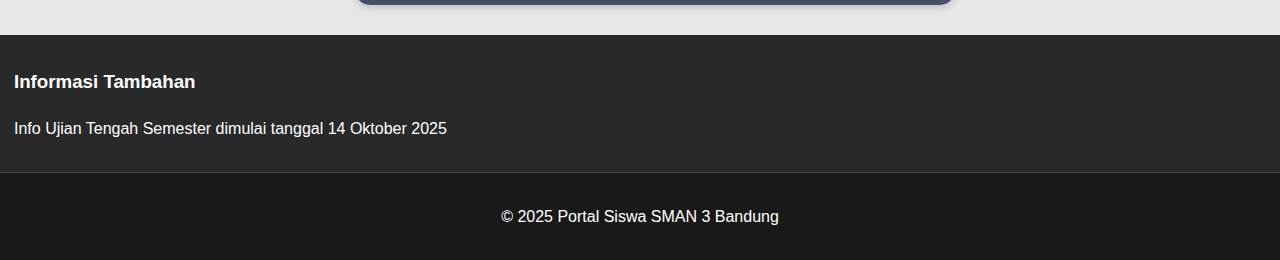
<file: Sisi Hitam.html>
<!DOCTYPE html>
<html>
<head>
    <title>Sisi Hitam Sesat 3'27 - SMA Negeri 3 Bandung</title>
    <link rel="stylesheet" type="text/css" href="style berita selengkapnya.css">
    <link rel="icon" href="image/icon" href="">
</head>
<body>
    <header>
        <div class="img">
            <img src="photo/sman3.webp" alt="Logo SMAN 3 Bandung" >
            <h1 >SMAN 3 Bandung</h1>
        </div>
        <span >"Knowlage is power but Character is more"</span>
        <nav>
        <ul>
            <li><a href="index.html">Beranda</a></li>
            <li>
                <a href="">Profil</a>
                <ul>
                    <li><a href="SejarahSekolah.html">Sejarah Sekolah</a></li>
                    <li><a href="VisiMisi.html">Visi & Misi</a></li>
                    <li><a href="GuruStaff.html">Guru & Staff</a></li>
                </ul>
            </li>
            <li><a href="berita.html">Berita</a>
            </li>
            <li><a href="kontak.html">Kontak</a></li>
        </ul>
    </nav>
    </header>

    <div class="judul-berita">
        <h1>Berita Selengkapnya</h1>
    </div>
    <main>
        <section>
            <article>
                <h2>👑🔥𝐊𝐞𝐦𝐮𝐧𝐜𝐮𝐥𝐚𝐧 𝐏𝐞𝐧𝐠𝐮𝐚𝐬𝐚 𝐊𝐞𝐥𝐚𝐬 𝐗𝐈-𝟏 𝐒𝐌𝐀𝐍 𝟑 𝐁𝐚𝐧𝐝𝐮𝐧𝐠</h2>

                <div class="galeri-container">
                    <div class="galeri">
                        <img src="photo/Sisi Hitam Sesat 27.jpg" alt="XI-1" width="150">
                        <img src="photo/Sisi Hitam Sesat 27 (2).jpg" alt="XI-1 (2)" width="150">
                    </div>
                </div>

                <div class="isi-berita">
                <h3> 𝐒𝐢𝐬𝐢 𝐇𝐢𝐭𝐚𝐦 𝐒𝐞𝐬𝐚𝐭 𝟑’𝟐𝟕</h3>
                <p>Kemunculan <b>Kelas XI-1 SMAN 3 Bandung</b>, atau yang lebih dikenal dengan sebutan <b>“Sisi Hitam Sesat 27”</b>, bukanlah sekadar hadir sebagai kelas biasa—mereka muncul layaknya fenomena besar yang langsung menarik perhatian satu angkatan bahkan seluruh sekolah. Julukan “Sisi Hitam” melekat bukan tanpa alasan. Warna hitam melambangkan <b>kekuatan, wibawa, dan karisma</b>—tiga hal yang benar-benar menggambarkan karakter XI-1. Setiap langkah mereka selalu punya aura yang beda, kuat, dan karismatik, bikin siapa pun langsung tahu: <b>“Oh, itu anak XI-1.”</b></p>

                <p>XI-1 dikenal sebagai <b>kelas yang solid dan punya ikatan kuat</b>, baik di dalam kelas maupun saat tampil di berbagai kegiatan sekolah. Mereka bukan cuma kompak, tapi juga punya <b>gaya dan karakter yang khas</b>, bikin suasana di mana pun mereka berada selalu hidup dan penuh energi. Bukan hal aneh kalau setiap kemunculan mereka langsung jadi pusat perhatian. Gaya santai tapi berkelas, tingkah penuh percaya diri, dan kekompakan yang nggak dibuat-buat bikin mereka punya pesona yang susah disaingi kelas lain.</p>

                <p>Julukan <b>“penguasa angkatan”</b> bukan diberikan begitu saja. XI-1 punya cara tersendiri dalam membangun citra: bukan dengan kesombongan, tapi dengan <b>kehadiran yang kuat, kebersamaan yang nyata, dan loyalitas satu sama lain</b>. Mereka ibarat satu kesatuan besar—bukan hanya sekadar teman sekelas, tapi sebuah keluarga yang saling dukung dan jaga. Ketika satu maju, semua ikut maju. Ketika satu bersuara, semuanya bersatu.</p>

                <p>Dari ruang kelas sampai kegiatan besar sekolah, XI-1 selalu berhasil meninggalkan kesan yang dalam. Suasana jadi lebih semarak, lebih ramai, dan pastinya lebih seru saat mereka datang. Dengan ciri khas mereka yang elegan, nyentrik, dan penuh gaya, anak-anak XI-1 selalu berhasil <b>menunjukkan bahwa mereka bukan kelas sembarangan</b>. Mereka punya identitas yang jelas, karakter yang kuat, dan semangat yang nggak mudah ditandingi.</p>

                <p>Itulah kenapa <b>“Sisi Hitam Sesat 27”</b> begitu dikenal. Mereka bukan hanya sekumpulan siswa—mereka adalah simbol kekompakan, semangat, dan kebanggaan Angkatan 3’2027. Dalam setiap momen, XI-1 selalu jadi pusat perhatian, dan tak sedikit yang diam-diam kagum pada gaya dan kharisma mereka. Kalau XI-1 sudah melangkah… maka seluruh angkatan tahu, <b>akan ada kemeriahan yang nggak bisa dilupakan.</b></p>
            <small><i>Sumber teks diadaptasi dari: https://disdik.jabarprov.go.id.</i></small>
            </div>

            <ul><a href="berita.html">Kembali ke Berita</a></ul>
            </article>
        </section>
    </main>

    <aside>
        <h3>Informasi Tambahan</h3>
        <p>Info Ujian Tengah Semester dimulai tanggal 14 Oktober 2025</p>
    </aside>
    <footer>
        <p>&copy; 2025 Portal Siswa SMAN 3 Bandung</p>
    </footer>
</body>
</html>
</file>
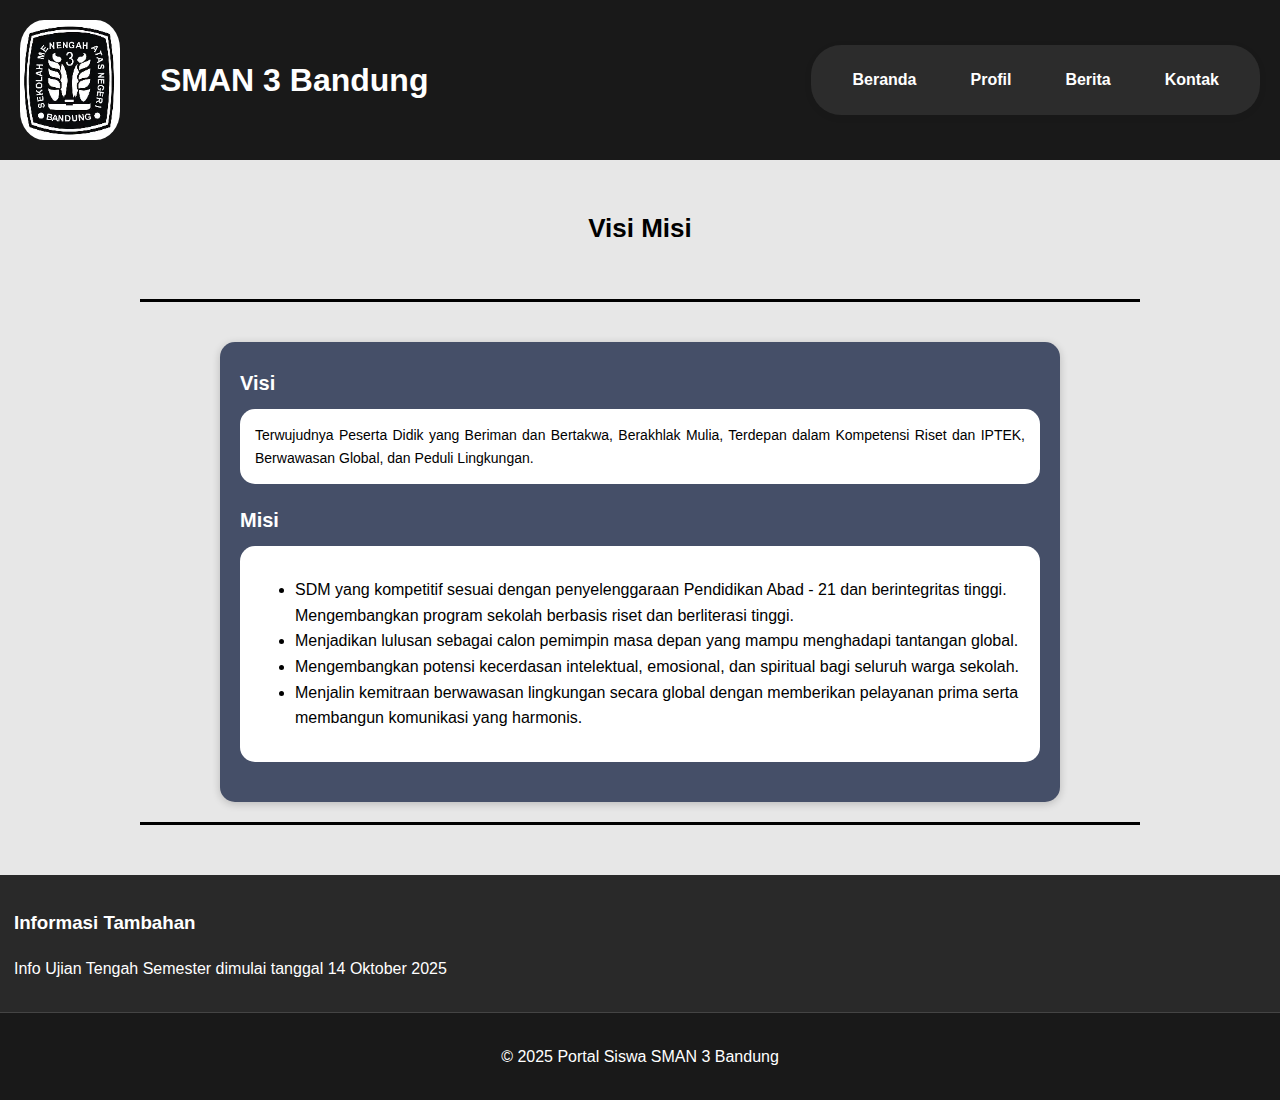
<file: VisiMisi.html>
<!DOCTYPE html>
<html>
<head>
    <title>Visi Misi - SMA Negeri 3 Bandung</title>
    <link rel="stylesheet" type="text/css" href="style sejarah-visimisi.css">
    <link rel="icon" href="image/icon" href="">
</head>
<body>
    <header>
        <div class="img">
            <img src="photo/sman3.webp" alt="Logo SMAN 3 Bandung" >
            <h1 >SMAN 3 Bandung</h1>
        </div>
        <span >"Knowlage is power but Character is more"</span>
        <nav>
        <ul>
            <li><a href="index.html">Beranda</a></li>
            <li>
                <a href="">Profil</a>
                <ul>
                    <li><a href="SejarahSekolah.html">Sejarah Sekolah</a></li>
                    <li><a href="VisiMisi.html">Visi & Misi</a></li>
                    <li><a href="GuruStaff.html">Guru & Staff</a></li>
                </ul>
            </li>
            <li><a href="berita.html">Berita</a>
            </li>
            <li><a href="kontak.html">Kontak</a></li>
        </ul>

    </nav>
    </header>

<main>
        <h1>Visi Misi</h1>
        <hr class="garis">

        <section class="box-luar">
            <h2>Visi</h2>
            <div class="box-dalam">
                <p>
                    Terwujudnya Peserta Didik yang Beriman dan Bertakwa, Berakhlak Mulia, Terdepan dalam Kompetensi Riset dan IPTEK, Berwawasan Global, dan Peduli Lingkungan.

                </p>
            </div>

            <h2>Misi</h2>
            <div class="box-dalam">
                <ul>
                    <li> SDM yang kompetitif sesuai dengan penyelenggaraan Pendidikan Abad - 21 dan berintegritas tinggi.
                    Mengembangkan program sekolah berbasis riset dan berliterasi tinggi.</li>
                    <li>Menjadikan lulusan sebagai calon pemimpin masa depan yang mampu menghadapi tantangan global.</li>
                    <li>Mengembangkan potensi kecerdasan intelektual, emosional, dan spiritual bagi seluruh warga sekolah.</li>
                    <li>Menjalin kemitraan berwawasan lingkungan secara global dengan memberikan pelayanan prima serta membangun komunikasi yang harmonis.</li>
                    </ul>
            </div>
        </section>
        <hr class="garis">
    </main>

        <aside>
        <h3>Informasi Tambahan</h3>
        <p>Info Ujian Tengah Semester dimulai tanggal 14 Oktober 2025</p>
    </aside>
    <footer>
        <p>&copy; 2025 Portal Siswa SMAN 3 Bandung</p>
    </footer>
</body>
</html>
</file>
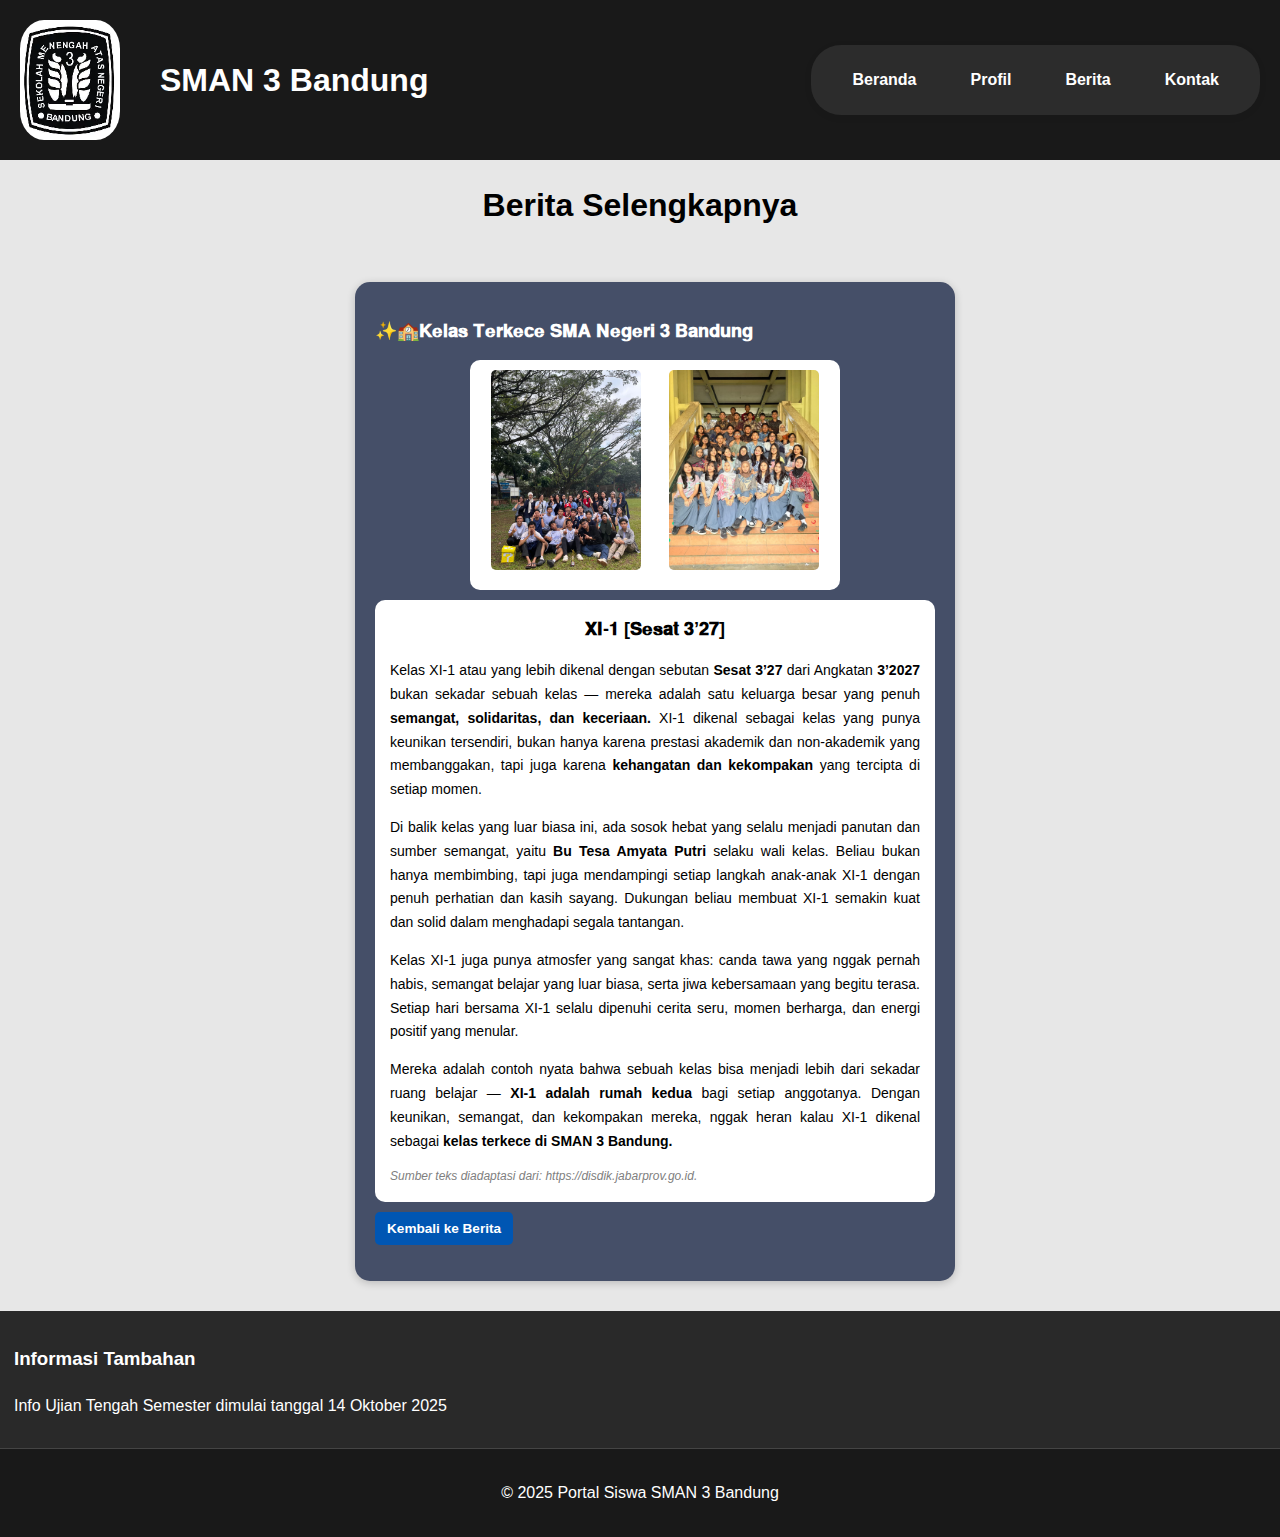
<file: XI-1.html>
<!DOCTYPE html>
<html>
<head>
    <title>Kelas Terkece - SMA Negeri 3 Bandung</title>
    <link rel="stylesheet" type="text/css" href="style berita selengkapnya.css">
    <link rel="icon" href="image/icon" href="">
</head>
<body>
    <header>
        <div class="img">
            <img src="photo/sman3.webp" alt="Logo SMAN 3 Bandung" >
            <h1 >SMAN 3 Bandung</h1>
        </div>
        <span >"Knowlage is power but Character is more"</span>
        <nav>
        <ul>
            <li><a href="index.html">Beranda</a></li>
            <li>
                <a href="">Profil</a>
                <ul>
                    <li><a href="SejarahSekolah.html">Sejarah Sekolah</a></li>
                    <li><a href="VisiMisi.html">Visi & Misi</a></li>
                    <li><a href="GuruStaff.html">Guru & Staff</a></li>
                </ul>
            </li>
            <li><a href="berita.html">Berita</a>
            </li>
            <li><a href="kontak.html">Kontak</a></li>
        </ul>
    </nav>
    </header>
    
    <div class="judul-berita">
        <h1>Berita Selengkapnya</h1>
    </div>
    <main>
        <section>
            <article>
                <h2>✨🏫𝐊𝐞𝐥𝐚𝐬 𝐓𝐞𝐫𝐤𝐞𝐜𝐞 𝐒𝐌𝐀 𝐍𝐞𝐠𝐞𝐫𝐢 𝟑 𝐁𝐚𝐧𝐝𝐮𝐧𝐠</h2>

                <div class="galeri-container">
                    <div class="galeri">
                        <img src="photo/Kelas XI-1.jpg" alt="XI-1" width="150">
                        <img src="photo/Kelas XI-1 (2).jpg" alt="XI-1 (2)" width="150">
                    </div>
                </div>

            <div class="isi-berita">
                <h3> 𝐗𝐈-𝟏 [𝐒𝐞𝐬𝐚𝐭 𝟑’𝟐𝟕]</h3>
                <p> Kelas XI-1 atau yang lebih dikenal dengan sebutan <b>Sesat 3’27</b> dari Angkatan <b>3’2027</b> bukan sekadar sebuah kelas — mereka adalah satu keluarga besar yang penuh <b>semangat, solidaritas, dan keceriaan.</b> XI-1 dikenal sebagai kelas yang punya keunikan tersendiri, bukan hanya karena prestasi akademik dan non-akademik yang membanggakan, tapi juga karena <b>kehangatan dan kekompakan</b> yang tercipta di setiap momen.</p>

                <p>Di balik kelas yang luar biasa ini, ada sosok hebat yang selalu menjadi panutan dan sumber semangat, yaitu <b>Bu Tesa Amyata Putri</b> selaku wali kelas. Beliau bukan hanya membimbing, tapi juga mendampingi setiap langkah anak-anak XI-1 dengan penuh perhatian dan kasih sayang. Dukungan beliau membuat XI-1 semakin kuat dan solid dalam menghadapi segala tantangan.</p>

                <p>Kelas XI-1 juga punya atmosfer yang sangat khas: canda tawa yang nggak pernah habis, semangat belajar yang luar biasa, serta jiwa kebersamaan yang begitu terasa. Setiap hari bersama XI-1 selalu dipenuhi cerita seru, momen berharga, dan energi positif yang menular.</p>

                <p>Mereka adalah contoh nyata bahwa sebuah kelas bisa menjadi lebih dari sekadar ruang belajar — <b>XI-1 adalah rumah kedua</b> bagi setiap anggotanya. Dengan keunikan, semangat, dan kekompakan mereka, nggak heran kalau XI-1 dikenal sebagai <b>kelas terkece di SMAN 3 Bandung.</b></p>
            <small><i>Sumber teks diadaptasi dari: https://disdik.jabarprov.go.id.</i></small>
            </div>
            
            <ul><a href="berita.html">Kembali ke Berita</a></ul>
            </article>
        </section>
    </main>

    <aside>
        <h3>Informasi Tambahan</h3>
        <p>Info Ujian Tengah Semester dimulai tanggal 14 Oktober 2025</p>
    </aside>
    <footer>
        <p>&copy; 2025 Portal Siswa SMAN 3 Bandung</p>
    </footer>
</body>
</html>
</file>
<file: style beranda.css>
body {
            font-family: Arial, Helvetica, sans-serif;
            margin: 0;
            padding: 0;
            line-height: 1.6;
        }
        header {
            background: rgb(25, 25, 25);
            color: white;
            padding: 20px;
            text-align: center;
            display: flex;
            align-items: center;
            justify-content: space-between;
        }
        .img{
            display: flex; align-items: center;
        }
        .img img{
            width: 100px;
            border-radius: 24%;
        }
        .img h1{
            margin-right: 40px;
            margin-left: 40px;
        }
        span{
            font-size: 1.1em;
            font-style: italic;
            color: #ffffff;
        }
        nav{
            background-color: rgb(44, 44, 44);
            box-shadow: 0 2px 8px rgba(0,0,0,0.05);
            border-radius: 30px;
        }
        nav ul{
            list-style: none;
            margin: 0;
            padding: 14px;
            display: flex;
            justify-content: center;
        }
        nav ul li{
            position: relative;
            margin:  0 15px;
        }
        nav ul li a{
            color: white;
            text-decoration: none;
            font-weight: bold;
            padding: 8px 12px;
            display: block;
        }
        nav ul li a:hover {
            background: rgb(0, 0, 0);
            border-radius: 5px;
        }
        nav ul li ul {
            display: none;
            position: absolute;
            top: 42px;
            left: 0;
            background: rgb(43, 42, 42);
            list-style: none;
            padding: 0;
            margin: 0;
            border-radius: 5px;
            box-shadow: 0 2px 8px rgba(0,0,0,0.05);
        }
        nav ul li ul li{
            margin: 0;
            width: 150px;
        }
        nav ul li ul li a{
            padding: 10px;
            font-weight: normal;
        }
        nav ul li:hover ul {
            display: blocK;
        }
        main {
            display: flex;
            justify-content: center;
            align-items: flex-start;
            padding: 20px 0;
            background: #e7e7e7;
        }
        section {
            flex: 1;
            padding: 20px;
        }
        article {
            flex: 1;
            padding: 20px;
            background: #454f68;
            border-radius: 8px;
            box-shadow: 0 2px 8px rgba(0,0,0,0.05);
            color: white;

        }
        aside{
            justify-content: center;
            padding: 14px ;
            background: #f4f4f4;
            background-color: rgb(41, 41, 41);
            color: white;
        }
        footer{
            background: rgb(25, 25, 25);
            color: white;
            text-align: center;
            padding: 15px;
            font-size: 1rem;
            border-top: 1px solid #444;
        }
        main {
            gap: 20px;
        }
        @media (max-width: 1315px) {
            span {
                display: none;
            }
        }
        .banner{
            height: 500px;
            background: #e7e7e7;
            display: flex;
            justify-content: center;
            align-items: flex-start;
        }
        .banner img{
            width: 3000px;
            height: 500px;
            min-height: auto;
            padding: 20px;
            border-radius: 70px;
            object-fit: cover;
            width: 100%;
            height: 100%;
            max-width: 3000px;
            max-height: 500px;
        }
        .banner .banner-text{
            position: absolute;
            top: 50%;
            left: 27%;
            color: white;
            font-size: 2em;
            font-weight: bold;
            text-shadow: 2px 2px 4px #000;
            text-align: center;
            animation: gerakBawahAtas 4s ease;
            cursor: pointer;
            }

            .banner .banner-text:hover {
            color: gold;
            transition: color 0.3s ease;
            }

            @keyframes gerakBawahAtas{
                0% {
                    opacity: 0;
                    transform: translateY(40px);
                }
                50% {
                    opacity: 1;
                    transform: translateY(0px);
                }
                100% {
                    opacity: 0;
                    transform: translateY(0px);
                }
        }
</file>
<file: style berita.css>
body {
            font-family: Arial, Helvetica, sans-serif;
            margin: 0;
            padding: 0;
            line-height: 1.6;
        }
        
        header {
            background: rgb(25, 25, 25);
            color: white;
            padding: 20px;
            text-align: center;
            display: flex;
            align-items: center;
            justify-content: space-between;
        }
        .img{
            display: flex; align-items: center;
        }
        .img img{
            width: 100px;
            border-radius: 24%;
        }
        .img h1{
            margin-right: 40px;
            margin-left: 40px;
        }
        span{
            font-size: 1.1em;
            font-style: italic;
            color: #ffffff;
        }
        nav{
            background-color: rgb(44, 44, 44);
            box-shadow: 0 2px 8px rgba(0,0,0,0.05);
            border-radius: 30px;
        }
        nav ul{
            list-style: none;
            margin: 0;
            padding: 14px;
            display: flex;
            justify-content: center;
        }
        nav ul li{
            position: relative;
            margin:  0 15px;
        }
        nav ul li a{
            color: white;
            text-decoration: none;
            font-weight: bold;
            padding: 8px 12px;
            display: block;
        }
        nav ul li a:hover {
            background: rgb(0, 0, 0);
            border-radius: 5px;
        }
        nav ul li ul {
            display: none;
            position: absolute;
            top: 42px;
            left: 0;
            background: rgb(43, 42, 42);
            list-style: none;
            padding: 0;
            margin: 0;
            border-radius: 5px;
            box-shadow: 0 2px 8px rgba(0,0,0,0.05);
        }
        nav ul li ul li{
            margin: 0;
            width: 150px;
        }
        nav ul li ul li a{
            padding: 10px;
            font-weight: normal;
        }
        nav ul li:hover ul {
            display: blocK;
        }
        main h1,main{
            display: flex;
            justify-content: center;
            align-items: flex-start;
            background: #e7e7e7;
            padding: left 20px;
            padding-right: 20px;
        }
        section {
            flex: 1;
            padding-left: 20px;
        }

        article {
            flex: 1;
            padding: 20px;
            background: #454f68;
            border-radius: 8px;
            box-shadow: 0 2px 8px rgba(0,0,0,0.05);
            color: white;
            margin-bottom: 24px;
        }
        article ul {
            margin-top: 10px;
            padding: 0;
            text-align: left;   
            margin-left: 0;
        }

        article ul a {
            display: inline-block;
            background-color: #0056b3;
            color: white;
            padding: 6px 12px;
            font-size: 0.85rem;
            text-decoration: none;
            border-radius: 5px;
            font-weight: bold;
            transition: background-color 0.3s ease;
        }

        article ul a:hover {
            background-color: #4da3ff;

        }
        article img{
            display: flex;
            gap: 5px;
            justify-content: center;
            max-width: 350px;
            margin: 0 auto;
            border-radius: 10px;
        }

        .galeri {
            display: flex;
            gap: 5px;
            justify-content: center;
            max-width: 350px;
            margin: 0 auto; 
        }

        .galeri img {
            border-radius: 10px;
            object-fit: cover;
        }
        
        aside{
            justify-content: center;
            padding: 14px ;
            background: #f4f4f4;
            background-color: rgb(41, 41, 41);
            color: white;
        }
        footer{
            background: rgb(25, 25, 25);
            color: white;
            text-align: center;
            padding: 15px;
            font-size: 1rem;
            border-top: 1px solid #444;
        }
        main {
            gap: 20px;
        }
        @media (max-width: 1315px) {
            span {
                display: none;
            }

        }
</file>
<file: style berita selengkapnya.css>
body {
            font-family: Arial, Helvetica, sans-serif;
            margin: 0;
            padding: 0;
            line-height: 1.6;
        }
        header {
            background: rgb(25, 25, 25);
            color: white;
            padding: 20px;
            text-align: center;
            display: flex;
            align-items: center;
            justify-content: space-between;
        }
        .img{
            display: flex; align-items: center;
        }
        .img img{
            width: 100px;
            border-radius: 24%;
        }
        .img h1{
            margin-right: 40px;
            margin-left: 40px;
        }
        span{
            font-size: 1.1em;
            font-style: italic;
            color: #ffffff;
        }
        nav{
            background-color: rgb(44, 44, 44);
            box-shadow: 0 2px 8px rgba(0,0,0,0.05);
            border-radius: 30px;
        }
        nav ul{
            list-style: none;
            margin: 0;
            padding: 14px;
            display: flex;
            justify-content: center;
        }
        nav ul li{
            position: relative;
            margin:  0 15px;
        }
        nav ul li a{
            color: white;
            text-decoration: none;
            font-weight: bold;
            padding: 8px 12px;
            display: block;
        }
        nav ul li a:hover {
            background: rgb(0, 0, 0);
            border-radius: 5px;
        }
        nav ul li ul {
            display: none;
            position: absolute;
            top: 42px;
            left: 0;
            background: rgb(43, 42, 42);
            list-style: none;
            padding: 0;
            margin: 0;
            border-radius: 5px;
            box-shadow: 0 2px 8px rgba(0,0,0,0.05);
        }
        nav ul li ul li{
            margin: 0;
            width: 150px;
        }
        nav ul li ul li a{
            padding: 10px;
            font-weight: normal;
        }
        nav ul li:hover ul {
            display: blocK;
        }
        main {
            display: flex;
            justify-content: center;
            align-items: flex-start;
            padding: 30px 15px;
            background: #e7e7e7;
            width: 100%;
        }

        .judul-berita {
            display: flex;
            justify-content: center;
            align-items: center;
            padding: 20px 0;
            margin: 0 auto;
            font-weight: bold;
            background-color: #e7e7e7;
        }

        .judul-berita h1 {
            margin: 0;
            font-size: 2rem;
            text-align: center;
        }

        section {
            max-width: 600px;
            width: 100%;
        }
        article {
            background: #454f68;
            border-radius: 15px;
            padding: 20px;
            color: white;
            box-shadow: 0 2px 8px rgba(0,0,0,0.2);    
            max-width: 600px;
            margin: 0 auto;
        }
        article h1 {
            margin-top: 0;
            margin-bottom: 15px;
            font-size: 24px;
            text-align: center;
        }
        article h2 {
            margin-bottom: 15px;
            font-size: 18px;
            font-weight: bold;
        }

        article img {
            display: block;
            margin: 0 auto 15px auto;
            border-radius: 12px;
            max-width: 100%;
        }

        article h3 {
            text-align: center;
            margin-bottom: 15px;
            font-size: 18px;
            font-weight: bold;
        }

        article p {
            font-size: 14px;
            line-height: 1.7;
            text-align: justify;
        }
        article ul {
            margin-top: 10px;
            padding: 0;
        }

        article ul a {
            display: inline-block;
            background-color: #0056b3;
            color: white;
            padding: 6px 12px;
            font-size: 0.85rem;
            text-decoration: none;
            border-radius: 5px;
            font-weight: bold;
            transition: background-color 0.3s ease;
        }

        article ul a:hover {
            background-color: #4da3ff;
        }

        .galeri-container {
            background: white;
            padding: 10px;
            padding-bottom: 5px;
            border-radius: 10px;
            max-width: 350px;
            margin-left: auto;
            margin-right: auto;
        }
        .galeri {
            display: flex;
            gap: 5px;
            justify-content: center;
        }

        .galeri img {
            border-radius: 5px;
            object-fit: cover;
        }

        .isi-berita {
            background: white;
            color: black;
            border-radius: 10px;
            padding: 15px;
            margin-top: 10px;
        }

        .isi-berita h3 {
            text-align: center;
            margin-top: 0;
        }

        .isi-berita p {
            font-size: 14px;
            line-height: 1.7;
            text-align: justify;
        }

        .isi-berita small {
            display: block;
            margin-top: 10px;
            font-size: 12px;
            color: gray;
        }


        aside{
            justify-content: center;
            padding: 14px ;
            background: #f4f4f4;
            background-color: rgb(41, 41, 41);
            color: white;
        }
        footer{
            background: rgb(25, 25, 25);
            color: white;
            text-align: center;
            padding: 15px;
            font-size: 1rem;
            border-top: 1px solid #444;
        }
        main {
            gap: 20px;
        }
        @media (max-width: 1315px) {
            span {
                display: none;
            }

        }
</file>
<file: style guru.css>
body {
            font-family: Arial, Helvetica, sans-serif;
            margin: 0;
            padding: 0;
            line-height: 1.6;
        }
        header {
            background: rgb(25, 25, 25);
            color: white;
            padding: 20px;
            text-align: center;
            display: flex;
            align-items: center;
            justify-content: space-between;
        }
        .img{
            display: flex; align-items: center;
        }
        .img img{
            width: 100px;
            border-radius: 24%;
        }
        .img h1{
            margin-right: 40px;
            margin-left: 40px;
        }
        span{
            font-size: 1.1em;
            font-style: italic;
            color: #ffffff;
        }
        nav{
            background-color: rgb(44, 44, 44);
            box-shadow: 0 2px 8px rgba(0,0,0,0.05);
            border-radius: 30px;
        }
        nav ul{
            list-style: none;
            margin: 0;
            padding: 14px;
            display: flex;
            justify-content: center;
        }
        nav ul li{
            position: relative;
            margin:  0 15px;
        }
        nav ul li a{
            color: white;
            text-decoration: none;
            font-weight: bold;
            padding: 8px 12px;
            display: block;
        }
        nav ul li a:hover {
            background: rgb(0, 0, 0);
            border-radius: 5px;
        }
        nav ul li ul {
            display: none;
            position: absolute;
            top: 42px;
            left: 0;
            background: rgb(43, 42, 42);
            list-style: none;
            padding: 0;
            margin: 0;
            border-radius: 5px;
            box-shadow: 0 2px 8px rgba(0,0,0,0.05);
        }
        nav ul li ul li{
            margin: 0;
            width: 150px;
        }
        nav ul li ul li a{
            padding: 10px;
            font-weight: normal;
        }
        nav ul li:hover ul {
            display: blocK;
        }
        main {
            display: flex;
            justify-content: center;
            align-items: flex-start;
            padding: 10px 0;
            background: #e7e7e7;
        }
        section {
            flex: 1;
            padding: 20px;
        }
        article {
            flex: 1;
            padding: 20px;
            background: #454f68;
            border-radius: 8px;
            box-shadow: 0 2px 8px rgba(0,0,0,0.05);
            color: white;

        }
        aside{
            justify-content: center;
            padding: 14px ;
            background: #f4f4f4;
            background-color: rgb(41, 41, 41);
            color: white;
        }
        footer{
            background: rgb(25, 25, 25);
            color: white;
            text-align: center;
            padding: 15px;
            font-size: 1rem;
            border-top: 1px solid #444;
        }
        main {
            gap: 20px;
        }
        .N section, article {
            flex: 1 1 0;
            min-width: 200px;
            max-width: 600px;
            min-height: 350px;
            box-sizing: border-box;
            height: 100%;
            display: flex;
            flex-direction: column;
            justify-content: stretch;
        }
        .N article img {
            display: block;
            margin-left: auto;
            margin-right: auto;
            width: 120px;
            border-radius: 50%;
        }
        .N article h3{
            text-align: center;
        }
        .N article p,
        .N main h1 {
            display: inline-block;
            vertical-align: middle;
            margin: 0 10px;
        }
        .N article {
            text-align: center;
            border-radius: 20px;
        }
        .N main h1{
            margin: 1%;
        }
        .N .K div{
            height: 20px;
        }
            @media (max-width: 1350px) {
        .N div{
            height: 10px;
        }

        @media (max-width: 1315px) {
            span {
                display: none;
            }
        }
        }
        .banner{
            height: 500px;
            background: #e7e7e7;
            display: flex;
            justify-content: center;
            align-items: flex-start;
        }
        .banner img{
            width: 3000px;
            height: 500px;
            min-height: auto;
            padding: 20px;
            border-radius: 70px;
        }
        .banner .banner-text{
            position: absolute;
            top: 50%;
            left: 50%;
            transform: translate(-50%, -50%);
            color: white;
            font-size: 2em;
            font-weight: bold;
            text-shadow: 2px 2px 4px #000;
            color: #ffffff;
            align-items: center;
        }
</file>
<file: style kontak.css>
body {
            font-family: Arial, Helvetica, sans-serif;
            margin: 0;
            padding: 0;
            line-height: 1.6;
        }
        header {
            background: rgb(25, 25, 25);
            color: white;
            padding: 20px;
            text-align: center;
            display: flex;
            align-items: center;
            justify-content: space-between;
        }
        .img{
            display: flex; align-items: center;
        }
        .img img{
            width: 100px;
            border-radius: 24%;
        }
        .img h1{
            margin-right: 40px;
            margin-left: 40px;
        }
        span{
            font-size: 1.1em;
            font-style: italic;
            color: #ffffff;
        }
        nav{
            background-color: rgb(44, 44, 44);
            box-shadow: 0 2px 8px rgba(0,0,0,0.05);
            border-radius: 30px;
        }
        nav ul{
            list-style: none;
            margin: 0;
            padding: 14px;
            display: flex;
            justify-content: center;
        }
        nav ul li{
            position: relative;
            margin:  0 15px;
        }
        nav ul li a{
            color: white;
            text-decoration: none;
            font-weight: bold;
            padding: 8px 12px;
            display: block;
        }
        nav ul li a:hover {
            background: rgb(0, 0, 0);
            border-radius: 5px;
        }
        nav ul li ul {
            display: none;
            position: absolute;
            top: 42px;
            left: 0;
            background: rgb(43, 42, 42);
            list-style: none;
            padding: 0;
            margin: 0;
            border-radius: 5px;
            box-shadow: 0 2px 8px rgba(0,0,0,0.05);
        }
        nav ul li ul li{
            margin: 0;
            width: 150px;
        }
        nav ul li ul li a{
            padding: 10px;
            font-weight: normal;
        }
        nav ul li:hover ul {
            display: blocK;
        }
        main h1,main{
            display: flex;
            justify-content: center;
            align-items: flex-start;
            background: #e7e7e7;
            padding: left 20px;
            padding-right: 20px;
        }
        section {
            flex: 1;
            padding-left: 20px;
        }
        article {
            flex: 1;
            padding: 20px;
            background: #454f68;
            border-radius: 8px;
            box-shadow: 0 2px 8px rgba(0,0,0,0.05);
            color: white;
            margin-bottom: 24px;

        }
        aside{
            justify-content: center;
            padding: 14px ;
            background: #f4f4f4;
            background-color: rgb(41, 41, 41);
            color: white;
        }
        footer{
            background: rgb(25, 25, 25);
            color: white;
            text-align: center;
            padding: 15px;
            font-size: 1rem;
            border-top: 1px solid #444;
        }
        main {
            gap: 20px;
        }
        .kontak-container {
            display: flex;
            gap: 40px;
            justify-content: center;
            align-items: flex-start;
            background: #e7e7e7;
            padding: 30px 10px;
            border-radius: 12px;
            margin: 30px auto;
            max-width: 900px;
        }

        .form-section, .info-section {
            background: #fff;
            border-radius: 10px;
            box-shadow: 0 2px 8px rgba(0,0,0,0.07);
            padding: 28px 24px;
            flex: 1;
            min-width: 260px;
        }

        .kontak-form {
            display: flex;
            flex-direction: column;
            gap: 12px;
        }

        .kontak-form input,
        .kontak-form textarea {
            padding: 8px 10px;
            border-radius: 5px;
            border: 1px solid #bbb;
            font-size: 1em;
            resize: vertical;
        }

        .kontak-form button {
            background: #454f68;
            color: #fff;
            border: none;
            border-radius: 5px;
            padding: 10px 0;
            font-size: 1em;
            cursor: pointer;
            margin-top: 10px;
            transition: background 0.2s;
        }
        .kontak-form button:hover {
            background: #2c3550;
        }

        @media (max-width: 1315px) {
            span {
                display: none;
            }

        }
        @media (max-width: 700px) {
            .kontak-container {
                flex-direction: column;
                gap: 20px;
                padding: 16px 4px;
            }
        }
</file>
<file: style sejarah-visimisi.css>
body {
            font-family: Arial, Helvetica, sans-serif;
            margin: 0;
            padding: 0;
            line-height: 1.6;
        }
        header {
            background: rgb(25, 25, 25);
            color: white;
            padding: 20px;
            text-align: center;
            display: flex;
            align-items: center;
            justify-content: space-between;
        }
        .img{
            display: flex; align-items: center;
        }
        .img img{
            width: 100px;
            border-radius: 24%;
        }
        .img h1{
            margin-right: 40px;
            margin-left: 40px;
        }
        span{
            font-size: 1.1em;
            font-style: italic;
            color: #ffffff;
        }
        nav{
            background-color: rgb(44, 44, 44);
            box-shadow: 0 2px 8px rgba(0,0,0,0.05);
            border-radius: 30px;
        }
        nav ul{
            list-style: none;
            margin: 0;
            padding: 14px;
            display: flex;
            justify-content: center;
        }
        nav ul li{
            position: relative;
            margin:  0 15px;
        }
        nav ul li a{
            color: white;
            text-decoration: none;
            font-weight: bold;
            padding: 8px 12px;
            display: block;
        }
        nav ul li a:hover {
            background: rgb(0, 0, 0);
            border-radius: 5px;
        }
        nav ul li ul {
            display: none;
            position: absolute;
            top: 42px;
            left: 0;
            background: rgb(43, 42, 42);
            list-style: none;
            padding: 0;
            margin: 0;
            border-radius: 5px;
            box-shadow: 0 2px 8px rgba(0,0,0,0.05);
        }
        nav ul li ul li{
            margin: 0;
            width: 150px;
        }
        nav ul li ul li a{
            padding: 10px;
            font-weight: normal;
        }
        nav ul li:hover ul {
            display: blocK;
        }

        main {
            padding: 30px 15px;
            background: #e7e7e7;
            display: flex;
            flex-direction: column;
            align-items: center;
        }
        main h1 {
            margin-bottom: 30px;
            font-size: 26px;
            text-align: center;
        }

        .garis {
            width: 80%;
            margin: 0px auto 20px auto;
            border: none;
            border-top: 3px solid black;
        }


        .box-luar {
            background: #454f68;
            color: white;
            border-radius: 15px;
            padding: 20px;
            width: 80%;
            max-width: 800px;
            box-shadow: 0 2px 8px rgba(0,0,0,0.2);
        }

        .box-luar h2 {
            font-size: 20px;
            font-weight: bold;
            margin-top: 5px;
            margin-bottom: 10px;
        }

        .box-dalam {
            background: white;
            color: black;
            border-radius: 15px;
            padding: 15px;
            margin-bottom: 20px;
        }

        .box-dalam img{
            display: flex;
            gap: 5px;
            justify-content: center;
            max-width: 300px;
            margin: 0 auto;
            border-radius: 10px;
            object-fit: cover;
        }

        .box-dalam p {
            margin: 0;
            font-size: 14px;
            line-height: 1.6;
            text-align: justify;
        }


        aside{
            justify-content: center;
            padding: 14px ;
            background: #f4f4f4;
            background-color: rgb(41, 41, 41);
            color: white;
        }
        footer{
            background: rgb(25, 25, 25);
            color: white;
            text-align: center;
            padding: 15px;
            font-size: 1rem;
            border-top: 1px solid #444;
        }
        main {
            gap: 20px;
        }
        @media (max-width: 1315px) {
            span {
                display: none;
            }

        }
</file>
